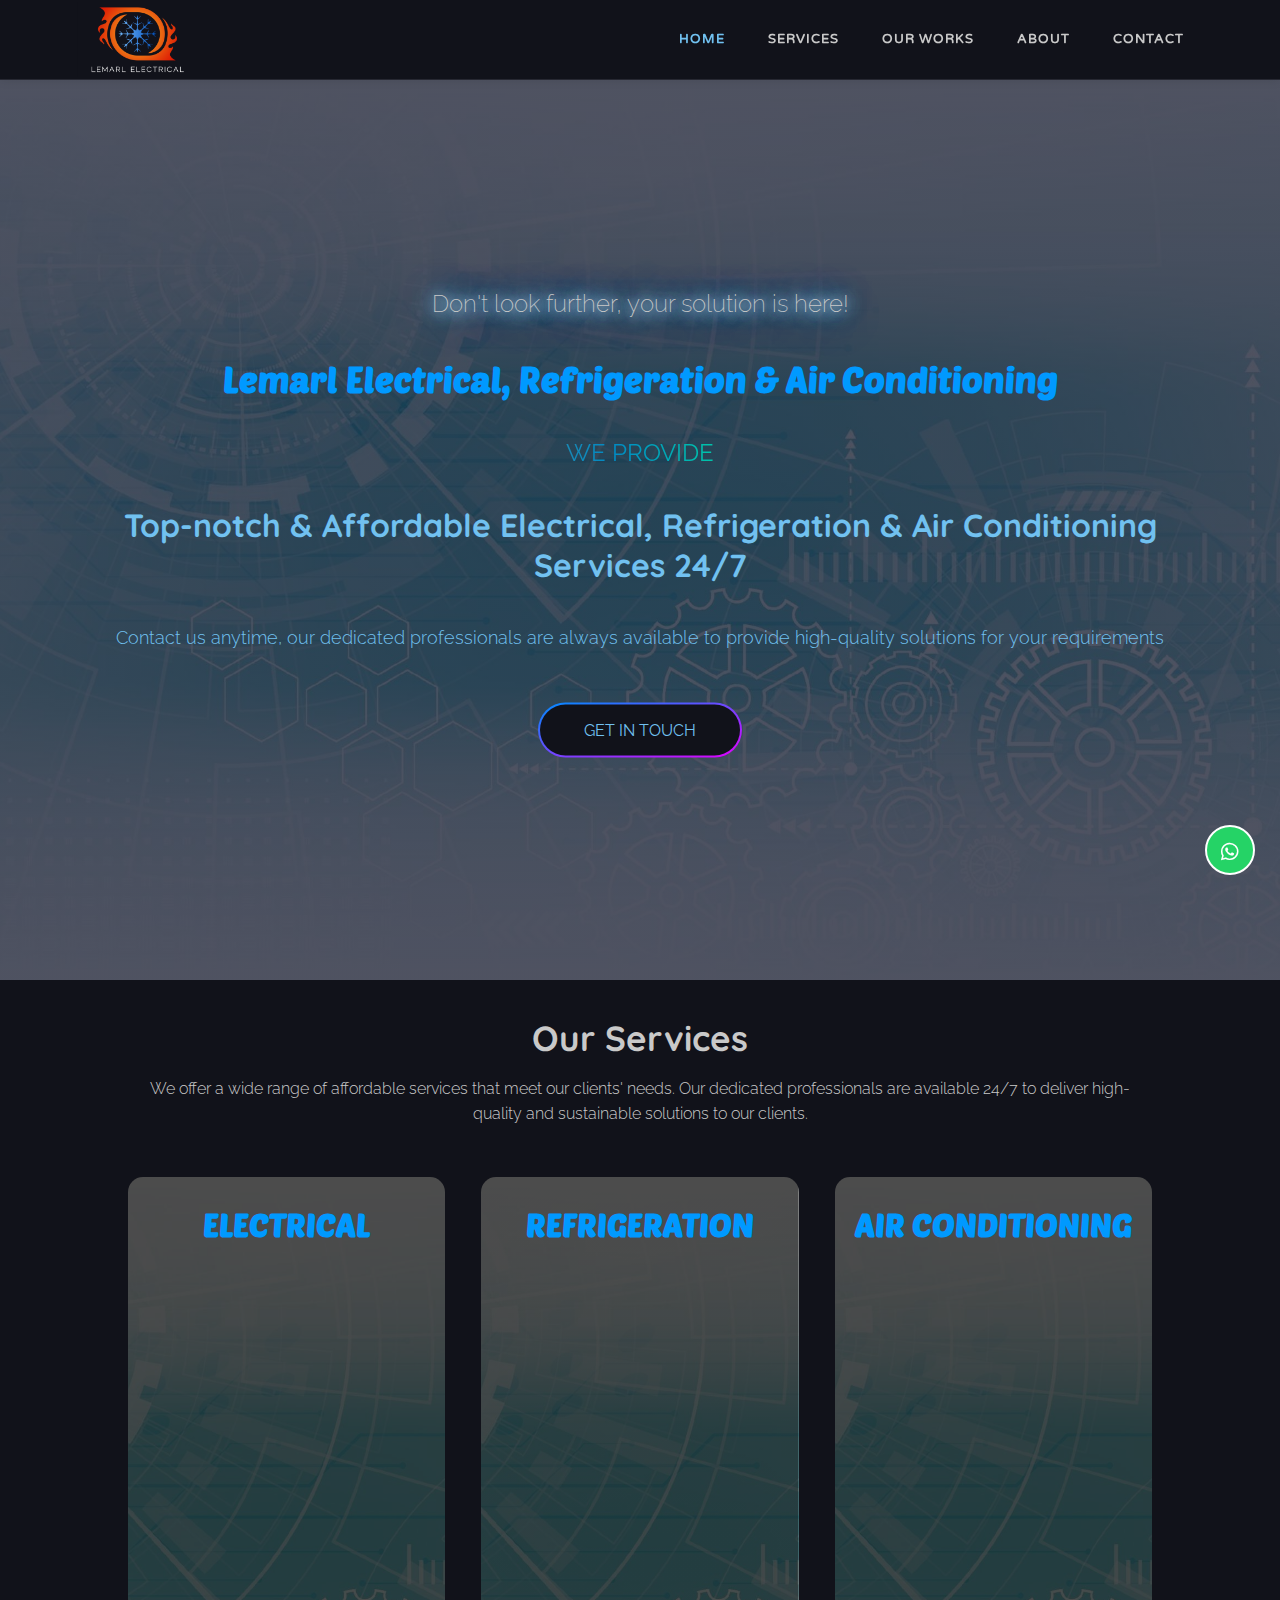
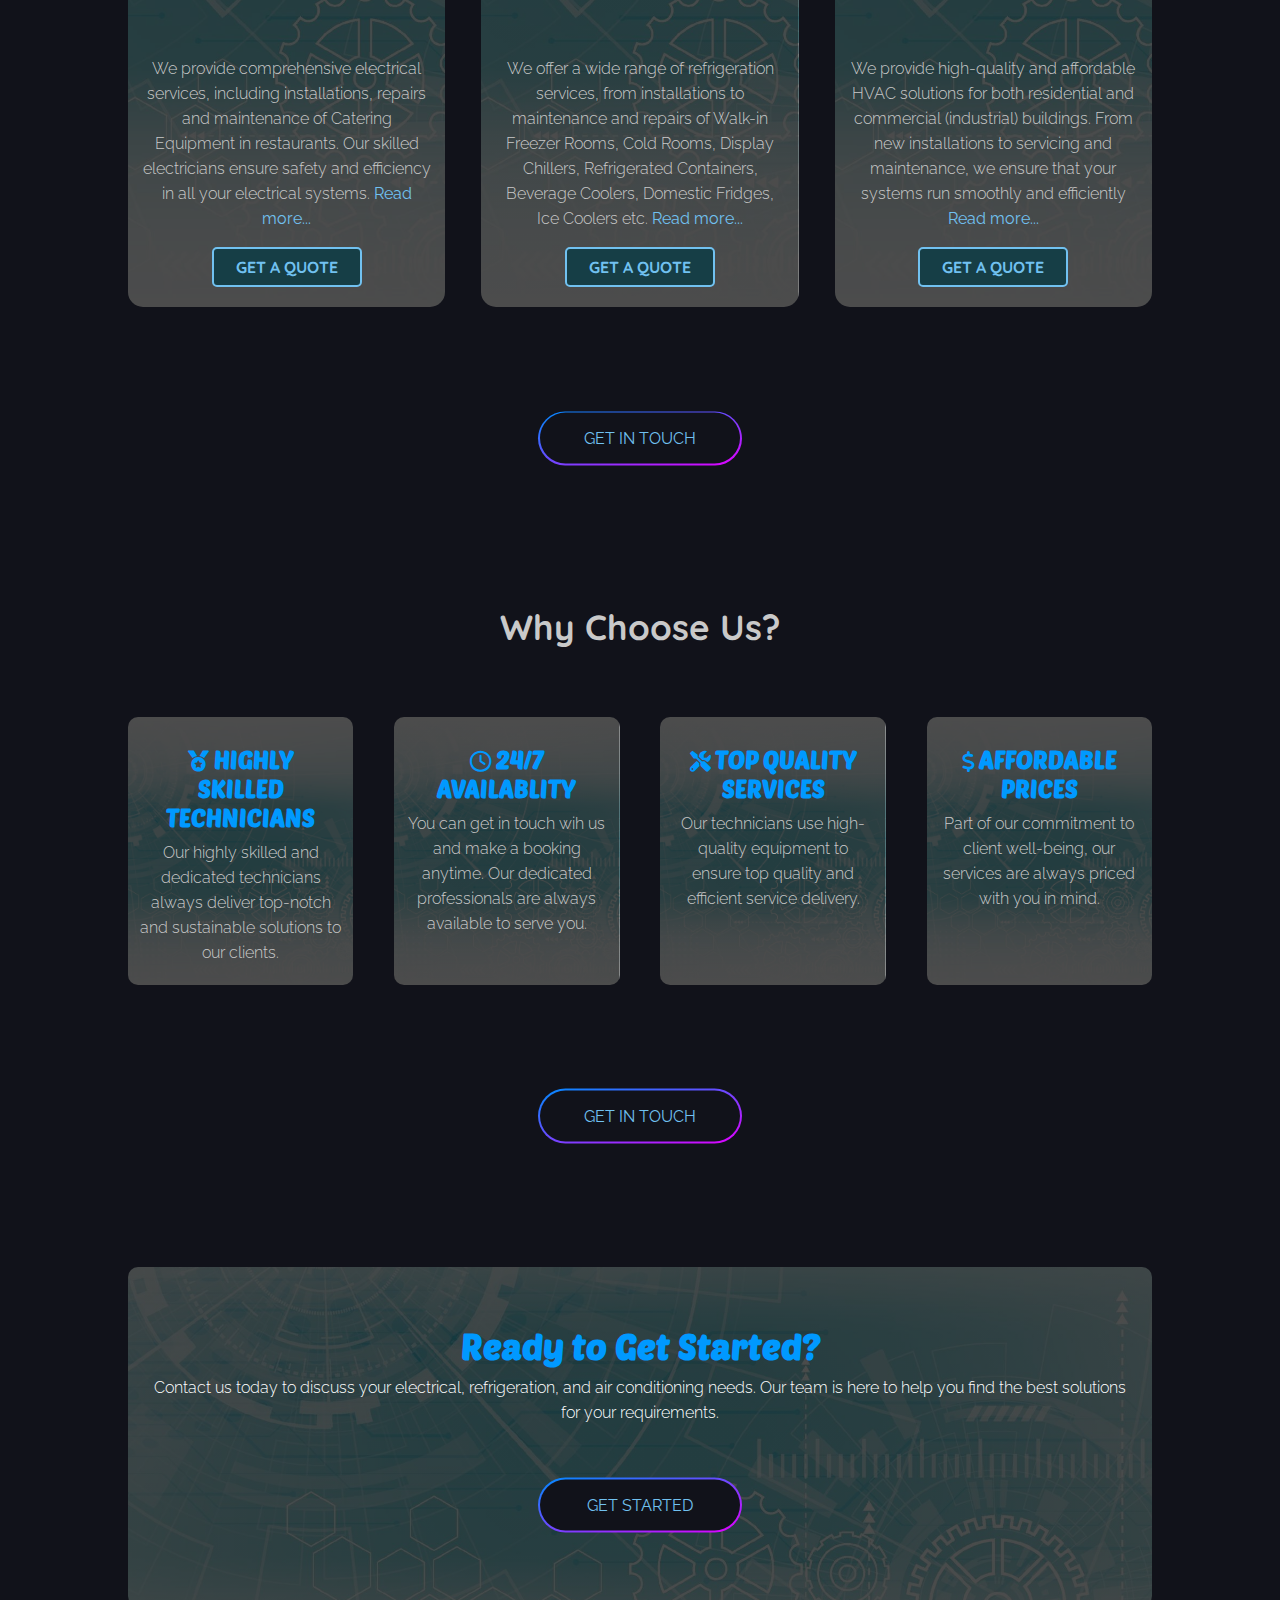
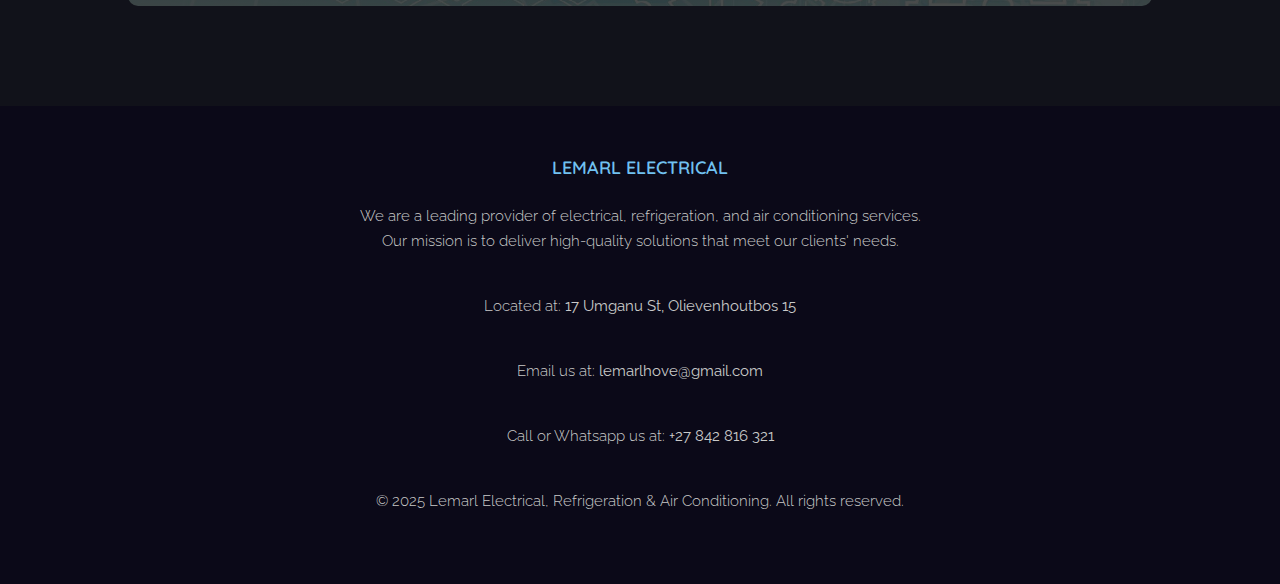
<file: index.html>
<!DOCTYPE html>
<html lang="en">
    <head>
        <meta charset="UTF-8">
        <meta http-equiv="X-UA-Compatible" content="ie=edge">
        <meta name="viewport" content="width=device-width, initial-scale=1.0">
        <title>HOME</title>
        <link rel="stylesheet" href="style.css">
        <link rel="stylesheet" href="https://cdnjs.cloudflare.com/ajax/libs/font-awesome/4.7.0/css/font-awesome.min.css">
        <link rel="stylesheet" href="https://cdnjs.cloudflare.com/ajax/libs/font-awesome/6.0.0-beta3/css/all.min.css">
        <link rel="stylesheet" href="https://cdn.jsdelivr.net/npm/swiper@11/swiper-bundle.min.css"/>
        <script defer src="script.js"></script>
        <link rel="preconnect" href="https://fonts.googleapis.com">
        <link rel="preconnect" href="https://fonts.gstatic.com" crossorigin>
        <link href="https://fonts.googleapis.com/css2?family=Raleway:ital,wght@0,100..900;1,100..900&display=swap" rel="stylesheet">
        <link href="https://fonts.googleapis.com/css2?family=Nunito:ital,wght@0,200..1000;1,200..1000&display=swap" rel="stylesheet">
        <link href="https://fonts.googleapis.com/css2?family=Comfortaa:wght@300..700&display=swap" rel="stylesheet">
        <link href="https://fonts.googleapis.com/css2?family=Varela+Round&display=swap" rel="stylesheet">
        <link href="https://fonts.googleapis.com/css2?family=Poetsen+One&display=swap" rel="stylesheet">
        <link href="https://fonts.googleapis.com/css2?family=Archivo:ital,wght@0,100..900;1,100..900&display=swap" rel="stylesheet">
        <link href="https://fonts.googleapis.com/css2?family=Quicksand:wght@300..700&display=swap" rel="stylesheet">
        <link href="https://fonts.googleapis.com/css2?family=Poppins:ital,wght@0,100;0,200;0,300;0,400;0,500;0,600;0,700;0,800;0,900;1,100;1,200;1,300;1,400;1,500;1,600;1,700;1,800;1,900&display=swap" rel="stylesheet">
    </head>

    <body>

        <!-- Navigation Bar-->
            <nav>
                <div class="logo">
                    <a href="index.html"><img src="images/logo.png" alt="Logo"></a>
                </div>

                <div class="nav-links" id ="navLinks">

                    <button id="close-sidebar-button" onclick="hideSidebar()" aria-label="close sidebar">
                        <i class="fa-solid fa-xmark"></i>
                    </button>
                    
                    <ul>
                        <li><a href="index.html">HOME</a></li>
                        <li><a href="service.html">SERVICES</a></li>
                        <li><a href="works.html">OUR WORKS</a></li>
                        <li><a href="about.html">ABOUT</a></li>
                        <li><a href="contact.html">CONTACT</a></li>
                    </ul>

                </div>

                <button id="open-sidebar-button" onclick="showSidebar()" aria-expanded="false" aria-controls="navLinks overlay" >
                    <i class="fa-solid fa-bars" ></i>
                </button>

            </nav>
        

        <!-- Header Section-->
        <section class="header">
            <div id="overlay" onclick="hideSidebar()" aria-hidden="true"></div>

            <div class="text-box">
                <div class="word">
                    <p><span class="flicker">Don't</span> <span class="fast-flicker">look</span> further, your <Span class="fast-flicker">solution</Span> is <span class="flicker">here!</span></p>
                </div>
               
                <div class="company-name">
                    <p>Lemarl Electrical, Refrigeration & Air Conditioning</p>
                </div>

                <div class="offer">
                    <p>we provide</p>
                </div>

                <div class="services-offered">
                    <p>Top-notch & Affordable Electrical, Refrigeration & Air Conditioning Services 24/7</p>
                </div>

                <div class="description">
                    <p>Contact us anytime, our dedicated professionals are always available to provide high-quality solutions for your requirements</p>
                </div>
                
                <div class="Get-in-Touch">
                    <a href="form.html" class="hero-btn"><span class="fast-flicker">GET IN TOUCH</span></a>
                </div>
            </div>     
        
        </section>

      
    
        <!-- Services Section-->
        <section class="services">
            <div class="heading">
                <h1><span class="fast-flicker">Our</span> <Span class="flicker">Services</Span></h1>  
            </div>
            
            <p>We offer a wide range of affordable services that meet our clients' needs. Our dedicated professionals are available 24/7 to deliver high-quality and sustainable solutions to our clients.</p>
            
            <div class="row">
                <div class="service-col">
                    <h3>Electrical</h3>

                    <!-- Slider for Electrical Services -->
                   
                        <div class="slides">
                            <!-- Images for the slider -->
                            <div class="slide slide-1">
                                <img src="images/electrical.jpg" alt="">
                            </div>
                            <div class="slide slide-2">
                                <img src="images/electrical2.jpg" alt="">
                            </div>
                            <div class="slide slide-3">
                                <img src="images/electrical3.jpeg" alt="">
                            </div>
                        </div>
                   
                    
                    <!-- End of slider for Electrical Services -->
            
                    <p>We provide comprehensive electrical services, including installations, repairs and maintenance of Catering Equipment in restaurants. Our skilled electricians ensure safety and efficiency in all your electrical systems. <a href="service.html"> Read more...</a></p>
                
                    <a href="form.html" class="quote-btn"><span class="fast-flicker">GET A QUOTE</span></a>
                </div>

                <div class="service-col">
                    <h3>Refrigeration</h3>

                    <!-- Slider for Refrigeration Services -->
                        <div class="slides">
                            <!-- Images for the slider -->
                            <div class="slide slide-1">
                                <img src="images/rf1.jpg" alt="">
                            </div>
                            <div class="slide slide-2">
                                <img src="images/rf2.png" alt="">
                            </div>
                            <div class="slide slide-3">
                                <img src="images/rf3.jpg" alt="">
                            </div>
                        </div>
                    <!-- End of slider for Refrigeration Services -->

                    <p>We offer a wide range of refrigeration services, from installations to maintenance and repairs of Walk-in Freezer Rooms, Cold Rooms, Display Chillers, Refrigerated Containers, Beverage Coolers, Domestic Fridges, Ice Coolers etc.<a href="service.html"> Read more...</a> </p>
                    
                    <a href="form.html" class="quote-btn"><span class="fast-flicker">GET A QUOTE</span></a>
                </div>

                <div class="service-col">
                    <h3>Air Conditioning</h3>

                    <!-- Slider for Air Conditioning Services -->
                        <div class="slides">
                            <!-- Images for the slider -->
                            <div class="slide slide-1">
                                <img src="images/ac1.webp" alt="">
                            </div>
                            <div class="slide slide-2">
                                <img src="images/ac2.jpeg" alt="">
                            </div>
                            <div class="slide slide-3">
                                <img src="images/ac3.jpg" alt="">
                            </div>
                        </div>
                    <!-- End of slider for Air Conditioning Services -->

                    <p>We provide high-quality and affordable HVAC solutions for both residential and commercial (industrial) buildings. From new installations to servicing and maintenance, we ensure that your systems run smoothly and efficiently<a href="service.html"> Read more...</a></p>
                    
                    <a href="form.html" class="quote-btn"><span class="fast-flicker">GET A QUOTE</span></a>
                </div>
            </div>
            
            <div class="Get-in-Touch">
                <a href="form.html" class="hero-btn"><span class="fast-flicker">GET IN TOUCH</span></a>
            </div>

        </section>   

        <!-- Why Us Section-->

        <section class="why-us">
            <div class="heading">
                <h1><span class="fast-flicker">Why</span> <Span class="flicker">Choose</Span> <span class="fast-flicker">Us</span><Span class="flicker">?</Span></span> </h1>  
            </div>
            <div class="row">
                <div class="why-us-col">
                    <h3><i class="fa-solid fa-medal"></i> Highly skilled technicians</h3>
                    <p>Our highly skilled and dedicated technicians always deliver top-notch and sustainable solutions to our clients.</p>
                </div>

                <div class="why-us-col">
                    <h3><i class="fa-regular fa-clock"></i> 24/7 Availablity</h3>
                    <p>You can get in touch wih us and make a booking anytime. Our dedicated professionals are always available to serve you.</p>
                </div>

                <div class="why-us-col">
                    <h3><i class="fa-solid fa-screwdriver-wrench"></i> Top quality services</h3>
                    <p>Our technicians use high-quality equipment to ensure top quality and efficient service delivery.</p>
                </div>

                <div class="why-us-col">
                    <h3><i class="fa-solid fa-dollar-sign"></i> Affordable prices </h3>
                    <p>Part of our commitment to client well-being, our services are always priced with you in mind.</p>
                </div>
            </div>
            
            <div class="Get-in-Touch">
                <a href="form.html" class="hero-btn"><span class="fast-flicker">GET IN TOUCH</span></a>
            </div>
            
        </section>


        <!-- Call To Action Section-->
       
        <section class="cta">
            <h1>Ready to Get Started?</h1>
            <p>Contact us today to discuss your electrical, refrigeration, and air conditioning needs. Our team is here to help you find the best solutions for your requirements.</p>
            <div class="Get-in-Touch">
                <a href="form.html" class="hero-btn"><span class="fast-flicker">GET STARTED</span></a>
            </div>
        </section>


        <!-- Footer Section-->

        <section class="footer">
            <h4>Lemarl Electrical</h4>
            <p>We are a leading provider of electrical, refrigeration, and air conditioning services. <br/> Our mission is to deliver high-quality solutions that meet our clients' needs.</p>
            <!--<div class="icons">
                <i class="fa-brands fa-facebook"></i>
                <i class="fa-brands fa-twitter"></i>
                <i class="fa-brands fa-instagram"></i>
                <i class="fa-brands fa-whatsapp"></i>
                <i class="fa-brands fa-linkedin"></i>
            </div>-->
            <p>Located at: <a href="https://www.google.com/maps/place/17+Umganu+St,+Olievenhoutbos+15">17 Umganu St, Olievenhoutbos 15</a></p>
            <p>Email us at: <a href="mailto:lemarlhove@gmail.com">lemarlhove@gmail.com</a></p>
            <p>Call or Whatsapp us at: <a href="tel:+27842816321">+27 842 816 321</a></p>
            <p>&copy; 2025 Lemarl Electrical, Refrigeration & Air Conditioning. All rights reserved.</p>
        </section>
        <a href="https://api.whatsapp.com/send?phone=27842816321" target="_blank">
            <button class="btn-floating whatsapp">
                <i class="fa-brands fa-whatsapp"></i>
                <span>Whatsapp Us</span>
            </button>
        </a>



        <script src="https://cdn.jsdelivr.net/npm/swiper@11/swiper-bundle.min.js"></script>
    </body>
</html>
</file>
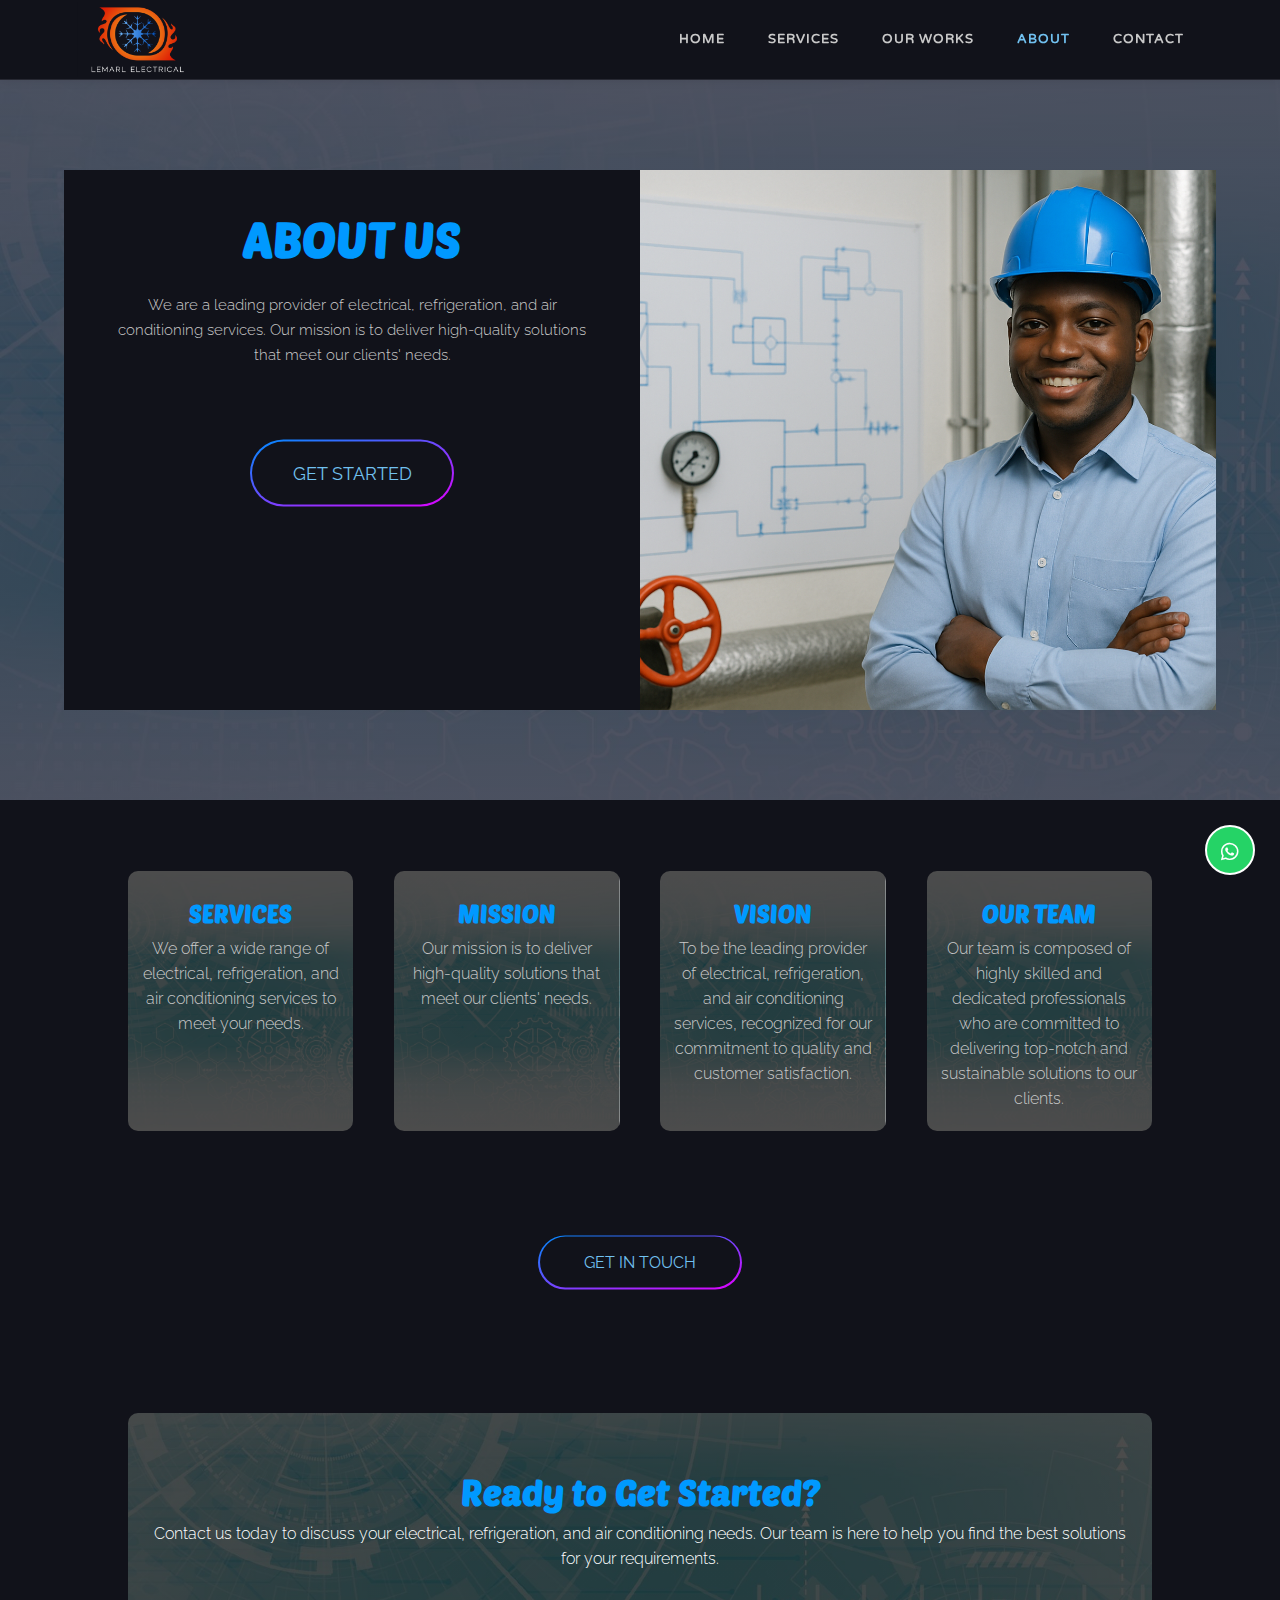
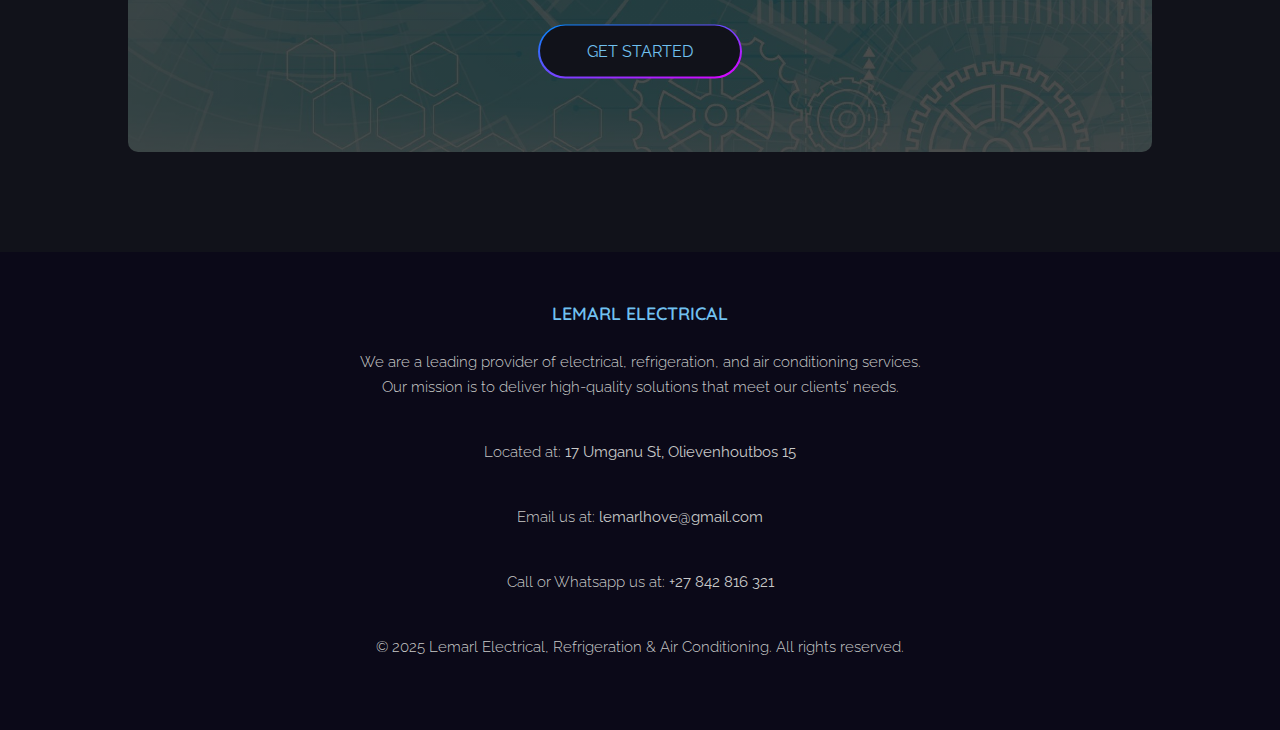
<file: about.html>
<!DOCTYPE html>
<html lang="en">
    <head>
        <meta charset="UTF-8">
        <meta http-equiv="X-UA-Compatible" content="ie=edge">
        <meta name="viewport" content="width=device-width, initial-scale=1.0">
        <title>About Us</title>
        <link rel="stylesheet" href="style.css">
        <link rel="stylesheet" href="https://cdnjs.cloudflare.com/ajax/libs/font-awesome/4.7.0/css/font-awesome.min.css">
        <link rel="stylesheet" href="https://cdnjs.cloudflare.com/ajax/libs/font-awesome/6.0.0-beta3/css/all.min.css">
        <link rel="stylesheet" href="https://cdn.jsdelivr.net/npm/swiper@11/swiper-bundle.min.css"/>
        <script defer src="script.js"></script>
        <link rel="preconnect" href="https://fonts.googleapis.com">
        <link rel="preconnect" href="https://fonts.gstatic.com" crossorigin>
        <link href="https://fonts.googleapis.com/css2?family=Raleway:ital,wght@0,100..900;1,100..900&display=swap" rel="stylesheet">
        <link href="https://fonts.googleapis.com/css2?family=Nunito:ital,wght@0,200..1000;1,200..1000&display=swap" rel="stylesheet">
        <link href="https://fonts.googleapis.com/css2?family=Comfortaa:wght@300..700&display=swap" rel="stylesheet">
        <link href="https://fonts.googleapis.com/css2?family=Varela+Round&display=swap" rel="stylesheet">
        <link href="https://fonts.googleapis.com/css2?family=Poetsen+One&display=swap" rel="stylesheet">
        <link href="https://fonts.googleapis.com/css2?family=Archivo:ital,wght@0,100..900;1,100..900&display=swap" rel="stylesheet">
        <link href="https://fonts.googleapis.com/css2?family=Quicksand:wght@300..700&display=swap" rel="stylesheet">
        <link href="https://fonts.googleapis.com/css2?family=Poppins:ital,wght@0,100;0,200;0,300;0,400;0,500;0,600;0,700;0,800;0,900;1,100;1,200;1,300;1,400;1,500;1,600;1,700;1,800;1,900&display=swap" rel="stylesheet">
    </head>

    <body>

        <!-- Navigation Bar-->
            <nav>
                <div class="logo">
                    <a href="index.html"><img src="images/logo.png" alt="Logo"></a>
                </div>

                <div class="nav-links" id ="navLinks">

                    <button id="close-sidebar-button" onclick="hideSidebar()" aria-label="close sidebar">
                        <i class="fa-solid fa-xmark"></i>
                    </button>
                    
                    <ul>
                        <li><a href="index.html">HOME</a></li>
                        <li><a href="service.html">SERVICES</a></li>
                        <li><a href="works.html">OUR WORKS</a></li>
                        <li><a href="about.html">ABOUT</a></li>
                        <li><a href="contact.html">CONTACT</a></li>
                    </ul>

                </div>

                <button id="open-sidebar-button" onclick="showSidebar()" aria-expanded="false" aria-controls="navLinks overlay" >
                    <i class="fa-solid fa-bars" ></i>
                </button>

            </nav>
        

        <!-- Header Section-->
        <section class="about-header">
            <div id="overlay" onclick="hideSidebar()" aria-hidden="true"></div>
            <div class="text-box">
                <div class="about-row">

                    <div class="about-col">
                        <div class="abouttext-box">
                            <h1>About Us</h1>
                            <p>We are a leading provider of electrical, refrigeration, and air conditioning services. Our mission is to deliver high-quality solutions that meet our clients' needs.</p>
                            
                            <div class="Get-in-Touch">
                                <a href="service.html" class="hero-btn"><span class="fast-flicker">GET STARTED</span></a>
                            </div>
                        </div>
                    </div>

                    <div class="about-col">
                        <div class="image"><img src="images/about.png" alt=""></div>
                    </div>
                </div>
            </div>
        </section>

      
         <section class="why-us">
            
            <div class="row">
                <div class="why-us-col">
                    <h3>Services</h3>
                    <p>We offer a wide range of electrical, refrigeration, and air conditioning services to meet your needs.</p>
                </div>

                <div class="why-us-col">
                    <h3>Mission</h3>
                    <p>Our mission is to deliver high-quality solutions that meet our clients' needs.</p>
                </div>

                <div class="why-us-col">
                    <h3>Vision</h3>
                    <p>To be the leading provider of electrical, refrigeration, and air conditioning services, recognized for our commitment to quality and customer satisfaction.</p>
                </div>

                <div class="why-us-col">
                    <h3>Our team</h3>
                    <p>Our team is composed of highly skilled and dedicated professionals who are committed to delivering top-notch and sustainable solutions to our clients.</p>
                </div>
            </div>
            
            <div class="Get-in-Touch">
                <a href="form.html" class="hero-btn"><span class="fast-flicker">GET IN TOUCH</span></a>
            </div>
            
        </section>
        


        <!-- Call To Action Section-->
       
        <section class="cta">
            <h1>Ready to Get Started?</h1>
            <p>Contact us today to discuss your electrical, refrigeration, and air conditioning needs. Our team is here to help you find the best solutions for your requirements.</p>
            <div class="Get-in-Touch">
                <a href="form.html" class="hero-btn"><span class="fast-flicker">GET STARTED</span></a>
            </div>
        </section>


        <!-- Footer Section-->

        <section class="footer">
            <h4>Lemarl Electrical</h4>
            <p>We are a leading provider of electrical, refrigeration, and air conditioning services. <br/> Our mission is to deliver high-quality solutions that meet our clients' needs.</p>
            <!--<div class="icons">
                <i class="fa-brands fa-facebook"></i>
                <i class="fa-brands fa-twitter"></i>
                <i class="fa-brands fa-instagram"></i>
                <i class="fa-brands fa-whatsapp"></i>
                <i class="fa-brands fa-linkedin"></i>
            </div>-->
            <p>Located at: <a href="https://www.google.com/maps/place/17+Umganu+St,+Olievenhoutbos+15">17 Umganu St, Olievenhoutbos 15</a></p>
            <p>Email us at: <a href="mailto:lemarlhove@gmail.com">lemarlhove@gmail.com</a></p>
            <p>Call or Whatsapp us at: <a href="tel:+27842816321">+27 842 816 321</a></p>
            <p>&copy; 2025 Lemarl Electrical, Refrigeration & Air Conditioning. All rights reserved.</p>
        </section>
        <a href="https://api.whatsapp.com/send?phone=27842816321" target="_blank">
            <button class="btn-floating whatsapp">
                <i class="fa-brands fa-whatsapp"></i>
                <span>Whatsapp Us</span>
            </button>
        </a>



        <script src="https://cdn.jsdelivr.net/npm/swiper@11/swiper-bundle.min.js"></script>
    </body>
</html>
</file>
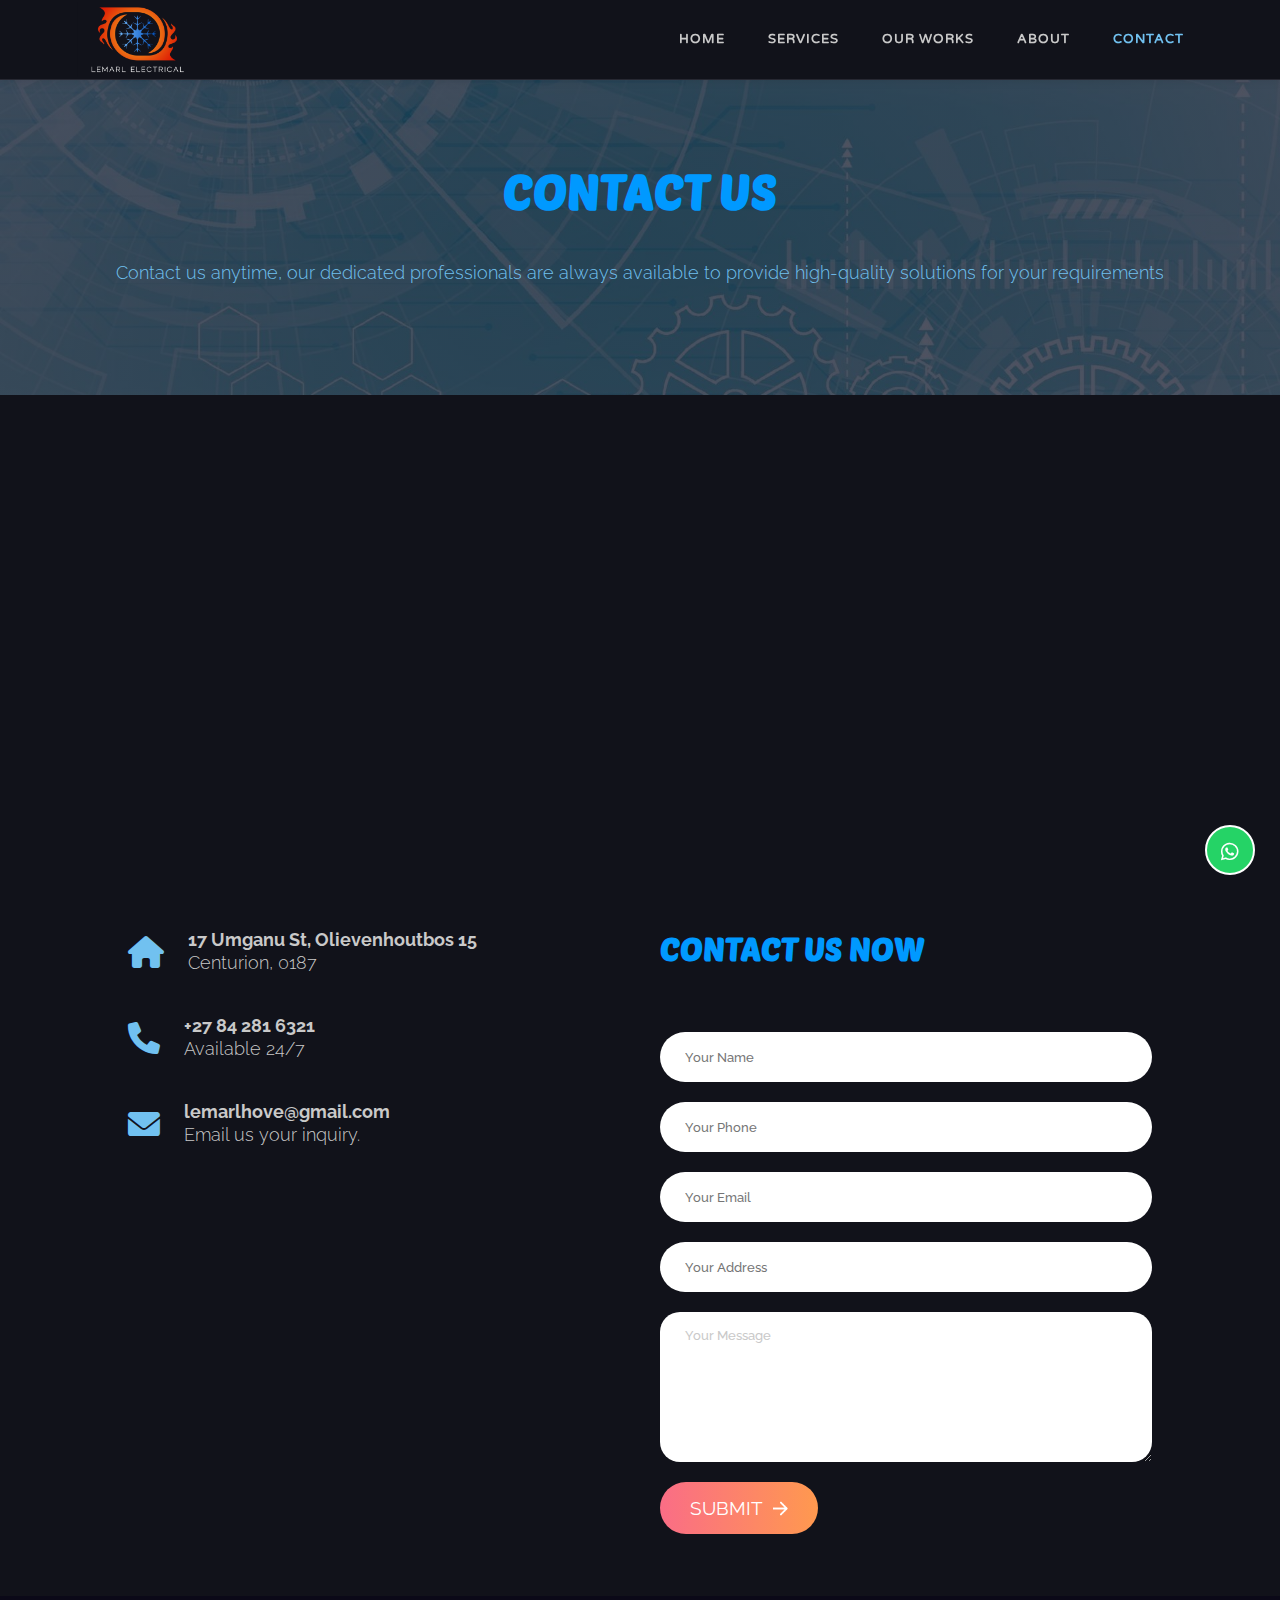
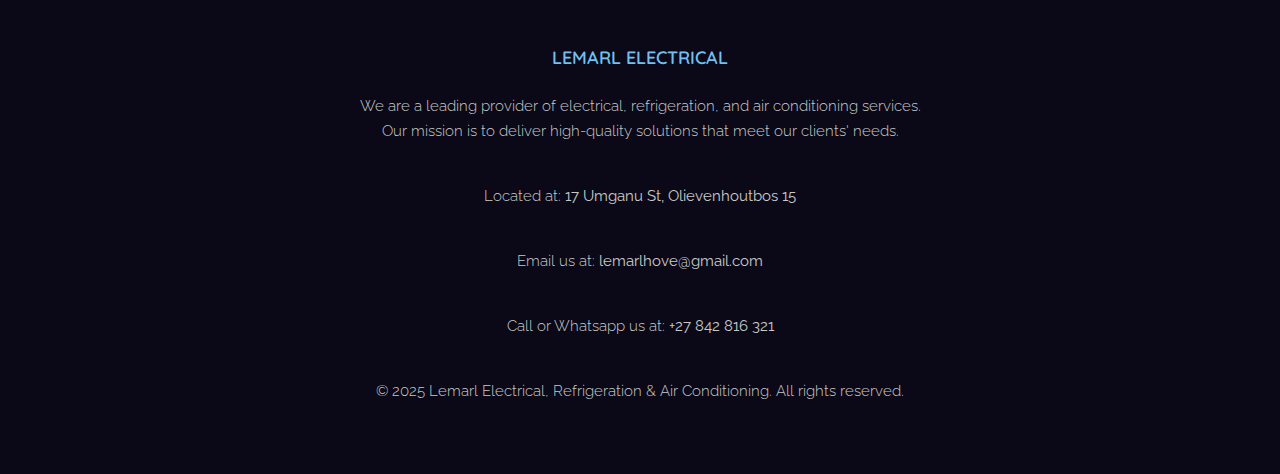
<file: contact.html>
<!DOCTYPE html>
<html lang="en">
    <head>
        <meta charset="UTF-8">
        <meta http-equiv="X-UA-Compatible" content="ie=edge">
        <meta name="viewport" content="width=device-width, initial-scale=1.0">
        <title>Contact Us</title>
        <link rel="stylesheet" href="style.css">
        <link rel="stylesheet" href="https://cdnjs.cloudflare.com/ajax/libs/font-awesome/4.7.0/css/font-awesome.min.css">
        <link rel="stylesheet" href="https://cdnjs.cloudflare.com/ajax/libs/font-awesome/6.0.0-beta3/css/all.min.css">
        <link rel="stylesheet" href="https://cdn.jsdelivr.net/npm/swiper@11/swiper-bundle.min.css"/>
        <script defer src="script.js"></script>
        <link rel="preconnect" href="https://fonts.googleapis.com">
        <link rel="preconnect" href="https://fonts.gstatic.com" crossorigin>
        <link href="https://fonts.googleapis.com/css2?family=Raleway:ital,wght@0,100..900;1,100..900&display=swap" rel="stylesheet">
        <link href="https://fonts.googleapis.com/css2?family=Nunito:ital,wght@0,200..1000;1,200..1000&display=swap" rel="stylesheet">
        <link href="https://fonts.googleapis.com/css2?family=Comfortaa:wght@300..700&display=swap" rel="stylesheet">
        <link href="https://fonts.googleapis.com/css2?family=Varela+Round&display=swap" rel="stylesheet">
        <link href="https://fonts.googleapis.com/css2?family=Poetsen+One&display=swap" rel="stylesheet">
        <link href="https://fonts.googleapis.com/css2?family=Archivo:ital,wght@0,100..900;1,100..900&display=swap" rel="stylesheet">
        <link href="https://fonts.googleapis.com/css2?family=Quicksand:wght@300..700&display=swap" rel="stylesheet">
        <link href="https://fonts.googleapis.com/css2?family=Poppins:ital,wght@0,100;0,200;0,300;0,400;0,500;0,600;0,700;0,800;0,900;1,100;1,200;1,300;1,400;1,500;1,600;1,700;1,800;1,900&display=swap" rel="stylesheet">
    </head>

    <body>

        <!-- Navigation Bar-->
            <nav>
                <div class="logo">
                    <a href="index.html"><img src="images/logo.png" alt="Logo"></a>
                </div>

                <div class="nav-links" id ="navLinks">

                    <button id="close-sidebar-button" onclick="hideSidebar()" aria-label="close sidebar">
                        <i class="fa-solid fa-xmark"></i>
                    </button>
                    
                    <ul>
                        <li><a href="index.html">HOME</a></li>
                        <li><a href="service.html">SERVICES</a></li>
                        <li><a href="works.html">OUR WORKS</a></li>
                        <li><a href="about.html">ABOUT</a></li>
                        <li><a href="contact.html">CONTACT</a></li>
                    </ul>

                </div>

                <button id="open-sidebar-button" onclick="showSidebar()" aria-expanded="false" aria-controls="navLinks overlay" >
                    <i class="fa-solid fa-bars" ></i>
                </button>

            </nav>
        

        <!-- Header Section-->
        <section class="contact-header">
            <div id="overlay" onclick="hideSidebar()" aria-hidden="true"></div>

            <div class="text-box">
                
                <div class="contact-heading">
                    <p>contact us</p>
                </div>

                <div class="description">
                    <p>Contact us anytime, our dedicated professionals are always available to provide high-quality solutions for your requirements</p>
                </div>
                
            </div>     
        
        </section>

        <!-- Contact Section-->

        <section class="location">
            <iframe src="https://www.google.com/maps/embed?pb=!1m14!1m8!1m3!1d57421.38971349461!2d28.0552608!3d-25.9077331!3m2!1i1024!2i768!4f13.1!3m3!1m2!1s0x1e957ab8e8ea3dfb%3A0xb6e17ee51bc7fd59!2s17%20Umganu%20St%2C%20Olievenhoutbos%2015%2C%20Centurion%2C%200187!5e0!3m2!1sen!2sza!4v1747987926418!5m2!1sen!2sza" width="600" height="450" style="border:0;" allowfullscreen="" loading="lazy" referrerpolicy="no-referrer-when-downgrade"></iframe>
        </section>

        <section class="contact">
            <div class="contact-row">
                <div class="contact-col">
                    <div>
                        <i class="fa-solid fa-house"></i>
                        <span>
                            <h5>17 Umganu St, Olievenhoutbos 15</h5>
                            <p>Centurion, 0187</p>
                        </span>
                    </div>
                

                
                    <div>
                        <i class="fa-solid fa-phone"></i>
                        <span>
                            <h5>+27 84 281 6321</h5>
                            <p>Available 24/7</p>
                        </span>
                    </div>
               

                
                   <div>
                        <i class="fa-solid fa-envelope"></i>
                        <span>
                            <h5>lemarlhove@gmail.com</h5>
                            <p>Email us your inquiry.</p>
                        </span>
                   </div> 

                </div>

                <div class="contact-col">
                    <form action="https://api.web3forms.com/submit" method="POST" class="contact-left">
                    <div class="contact-left-title">
                        <h2>Contact Us Now</h2>
                        
                    </div>
                    <input type="hidden" name="access_key" value="acd3e397-9958-4877-8d2a-82f55277afb5">
                    <input type="text" name="name" placeholder ="Your Name" class="contact-inputs" required>
                    <input type="tel" name="phone" placeholder ="Your Phone" class="contact-inputs" required>
                    <input type="email" name="email" placeholder ="Your Email" class="contact-inputs" required>
                    <input type="text" name="address" placeholder ="Your Address" class="contact-inputs" required>
                    <textarea name="message" placeholder ="Your Message" class="contact-inputs" required></textarea>
                    <button type="submit" class="contact-button">SUBMIT <img src="assets/arrow_icon.png" alt=""> </button>
                </form>
                </div>
            </div>

            

        </section>

        <!-- Contact Section End-->

      
    
        


        

        <!-- Footer Section-->

        <section class="footer">
            <h4>Lemarl Electrical</h4>
            <p>We are a leading provider of electrical, refrigeration, and air conditioning services. <br/> Our mission is to deliver high-quality solutions that meet our clients' needs.</p>
            <!--<div class="icons">
                <i class="fa-brands fa-facebook"></i>
                <i class="fa-brands fa-twitter"></i>
                <i class="fa-brands fa-instagram"></i>
                <i class="fa-brands fa-whatsapp"></i>
                <i class="fa-brands fa-linkedin"></i>
            </div>-->
            <p>Located at: <a href="https://www.google.com/maps/place/17+Umganu+St,+Olievenhoutbos+15">17 Umganu St, Olievenhoutbos 15</a></p>
            <p>Email us at: <a href="mailto:lemarlhove@gmail.com">lemarlhove@gmail.com</a></p>
            <p>Call or Whatsapp us at: <a href="tel:+27842816321">+27 842 816 321</a></p>
            <p>&copy; 2025 Lemarl Electrical, Refrigeration & Air Conditioning. All rights reserved.</p>
        </section>
        <a href="https://api.whatsapp.com/send?phone=27842816321" target="_blank">
            <button class="btn-floating whatsapp">
                <i class="fa-brands fa-whatsapp"></i>
                <span>Whatsapp Us</span>
            </button>
        </a>



        <script src="https://cdn.jsdelivr.net/npm/swiper@11/swiper-bundle.min.js"></script>
    </body>
</html>
</file>
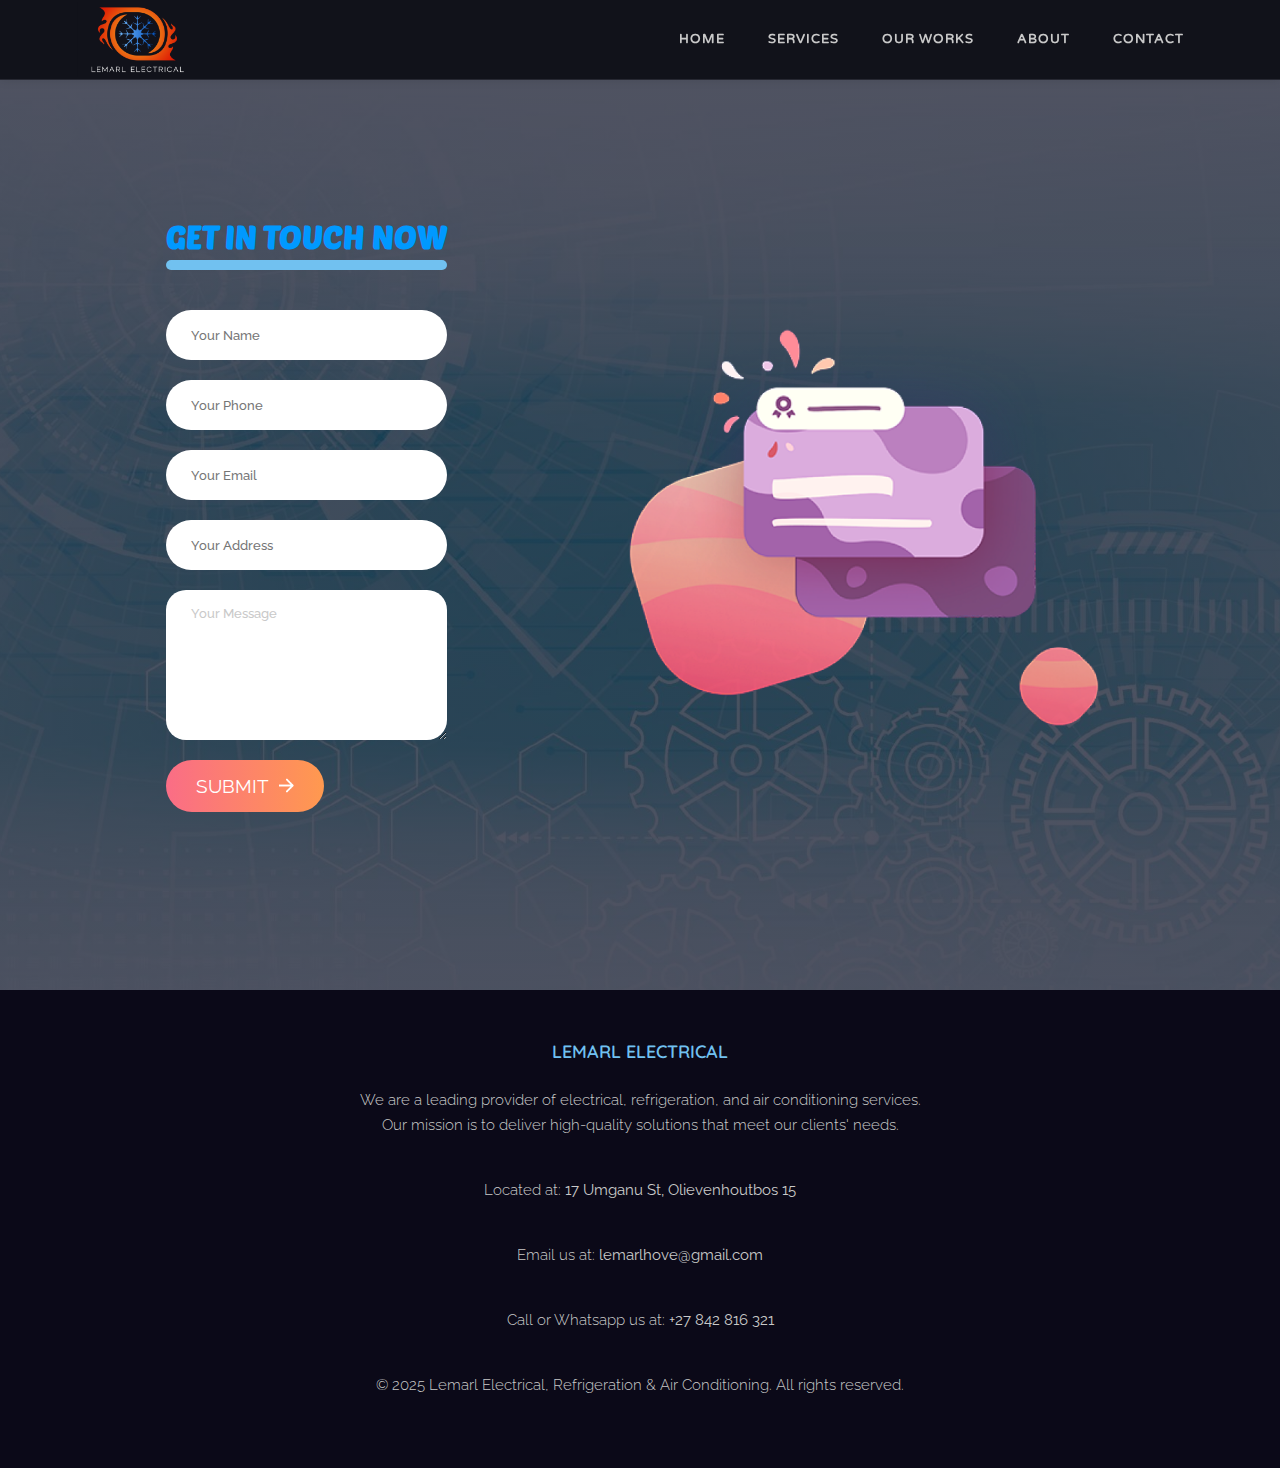
<file: form.html>
<!DOCTYPE html>
<html lang="en">
    <head>
        <meta charset="UTF-8">
        <meta http-equiv="X-UA-Compatible" content="ie=edge">
        <meta name="viewport" content="width=device-width, initial-scale=1.0">
        <title>Contact Form</title>
        <link rel="stylesheet" href="style.css">
        <link rel="stylesheet" href="https://cdnjs.cloudflare.com/ajax/libs/font-awesome/4.7.0/css/font-awesome.min.css">
        <link rel="stylesheet" href="https://cdnjs.cloudflare.com/ajax/libs/font-awesome/6.0.0-beta3/css/all.min.css">
        <link rel="stylesheet" href="https://cdn.jsdelivr.net/npm/swiper@11/swiper-bundle.min.css"/>
        <script defer src="script.js"></script>
        <link rel="preconnect" href="https://fonts.googleapis.com">
        <link rel="preconnect" href="https://fonts.gstatic.com" crossorigin>
        <link href="https://fonts.googleapis.com/css2?family=Raleway:ital,wght@0,100..900;1,100..900&display=swap" rel="stylesheet">
        <link href="https://fonts.googleapis.com/css2?family=Nunito:ital,wght@0,200..1000;1,200..1000&display=swap" rel="stylesheet">
        <link href="https://fonts.googleapis.com/css2?family=Comfortaa:wght@300..700&display=swap" rel="stylesheet">
        <link href="https://fonts.googleapis.com/css2?family=Varela+Round&display=swap" rel="stylesheet">
        <link href="https://fonts.googleapis.com/css2?family=Poetsen+One&display=swap" rel="stylesheet">
        <link href="https://fonts.googleapis.com/css2?family=Archivo:ital,wght@0,100..900;1,100..900&display=swap" rel="stylesheet">
        <link href="https://fonts.googleapis.com/css2?family=Quicksand:wght@300..700&display=swap" rel="stylesheet">
        <link href="https://fonts.googleapis.com/css2?family=Poppins:ital,wght@0,100;0,200;0,300;0,400;0,500;0,600;0,700;0,800;0,900;1,100;1,200;1,300;1,400;1,500;1,600;1,700;1,800;1,900&display=swap" rel="stylesheet">
    </head>

    <body>

        <!-- Navigation Bar-->
            <nav>
                <div class="logo">
                    <a href="index.html"><img src="images/logo.png" alt="Logo"></a>
                </div>

                <div class="nav-links" id ="navLinks">

                    <button id="close-sidebar-button" onclick="hideSidebar()" aria-label="close sidebar">
                        <i class="fa-solid fa-xmark"></i>
                    </button>
                    
                    <ul>
                        <li><a href="index.html">HOME</a></li>
                        <li><a href="service.html">SERVICES</a></li>
                        <li><a href="works.html">OUR WORKS</a></li>
                        <li><a href="about.html">ABOUT</a></li>
                        <li><a href="contact.html">CONTACT</a></li>
                    </ul>

                </div>

                <button id="open-sidebar-button" onclick="showSidebar()" aria-expanded="false" aria-controls="navLinks overlay" >
                    <i class="fa-solid fa-bars" ></i>
                </button>

            </nav>
        

        <!-- Header Section-->
        <section class="form-header">
            <div id="overlay" onclick="hideSidebar()" aria-hidden="true"></div>

            <div class="contact-container">
                <form action="https://api.web3forms.com/submit" method="POST" class="contact-left">
                    <div class="contact-left-title">
                        <h2>GET IN TOUCH Now</h2>
                        <hr>
                    </div>
                    <input type="hidden" name="access_key" value="acd3e397-9958-4877-8d2a-82f55277afb5">
                    <input type="text" name="name" placeholder ="Your Name" class="contact-inputs" required>
                    <input type="tel" name="phone" placeholder ="Your Phone" class="contact-inputs" required>
                    <input type="email" name="email" placeholder ="Your Email" class="contact-inputs" required>
                    <input type="text" name="address" placeholder ="Your Address" class="contact-inputs" required>
                    <textarea name="message" placeholder ="Your Message" class="contact-inputs" required></textarea>
                    <button type="submit" class="contact-button">SUBMIT <img src="assets/arrow_icon.png" alt=""> </button>
                </form>

                <div class="contact-right">
                    <img src="assets/right_img.png" alt="">
                </div>
            </div>
            
        
        </section>

        <!-- Footer Section-->

        <section class="footer">
            <h4>Lemarl Electrical</h4>
            <p>We are a leading provider of electrical, refrigeration, and air conditioning services. <br/> Our mission is to deliver high-quality solutions that meet our clients' needs.</p>
            <!--<div class="icons">
                <i class="fa-brands fa-facebook"></i>
                <i class="fa-brands fa-twitter"></i>
                <i class="fa-brands fa-instagram"></i>
                <i class="fa-brands fa-whatsapp"></i>
                <i class="fa-brands fa-linkedin"></i>
            </div>-->
            <p>Located at: <a href="https://www.google.com/maps/place/17+Umganu+St,+Olievenhoutbos+15">17 Umganu St, Olievenhoutbos 15</a></p>
            <p>Email us at: <a href="mailto:lemarlhove@gmail.com">lemarlhove@gmail.com</a></p>
            <p>Call or Whatsapp us at: <a href="tel:+27842816321">+27 842 816 321</a></p>
            <p>&copy; 2025 Lemarl Electrical, Refrigeration & Air Conditioning. All rights reserved.</p>
        </section>
    
        


        <script src="https://cdn.jsdelivr.net/npm/swiper@11/swiper-bundle.min.js"></script>
    </body>
</html>
</file>
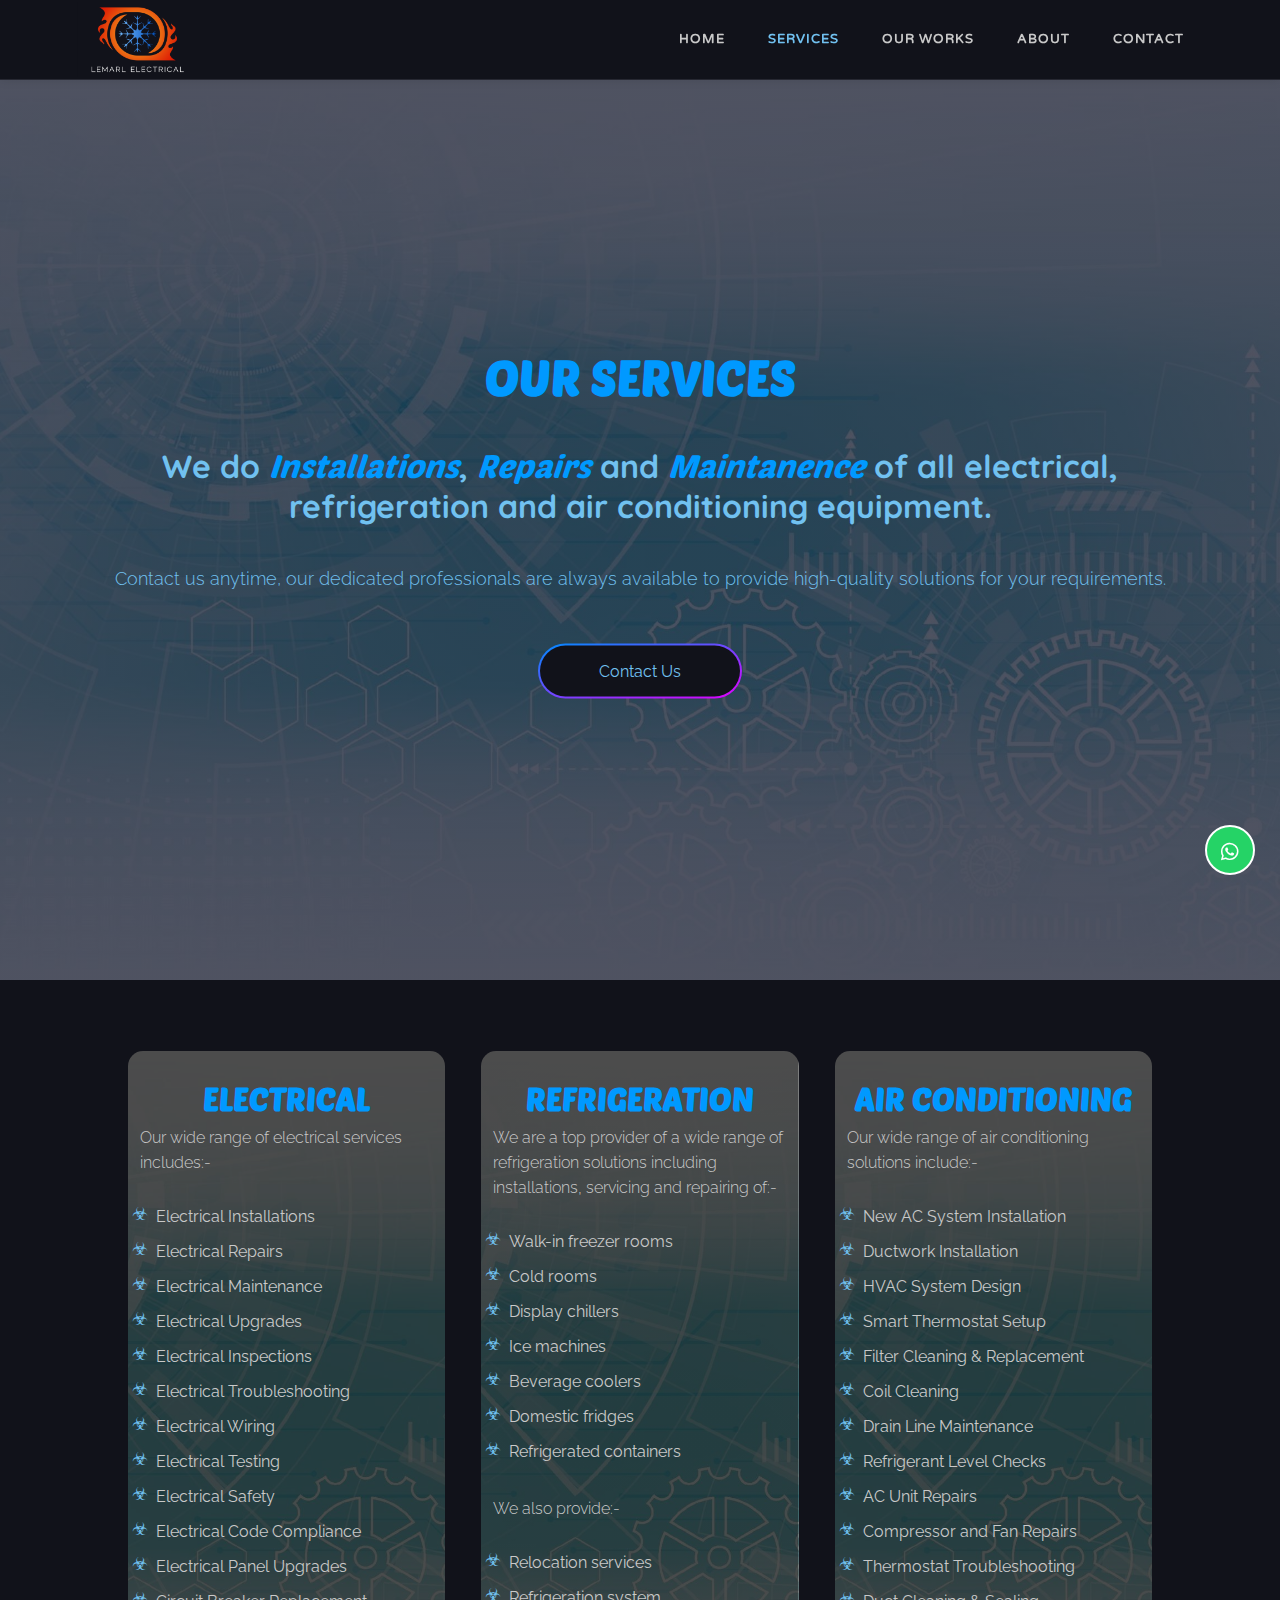
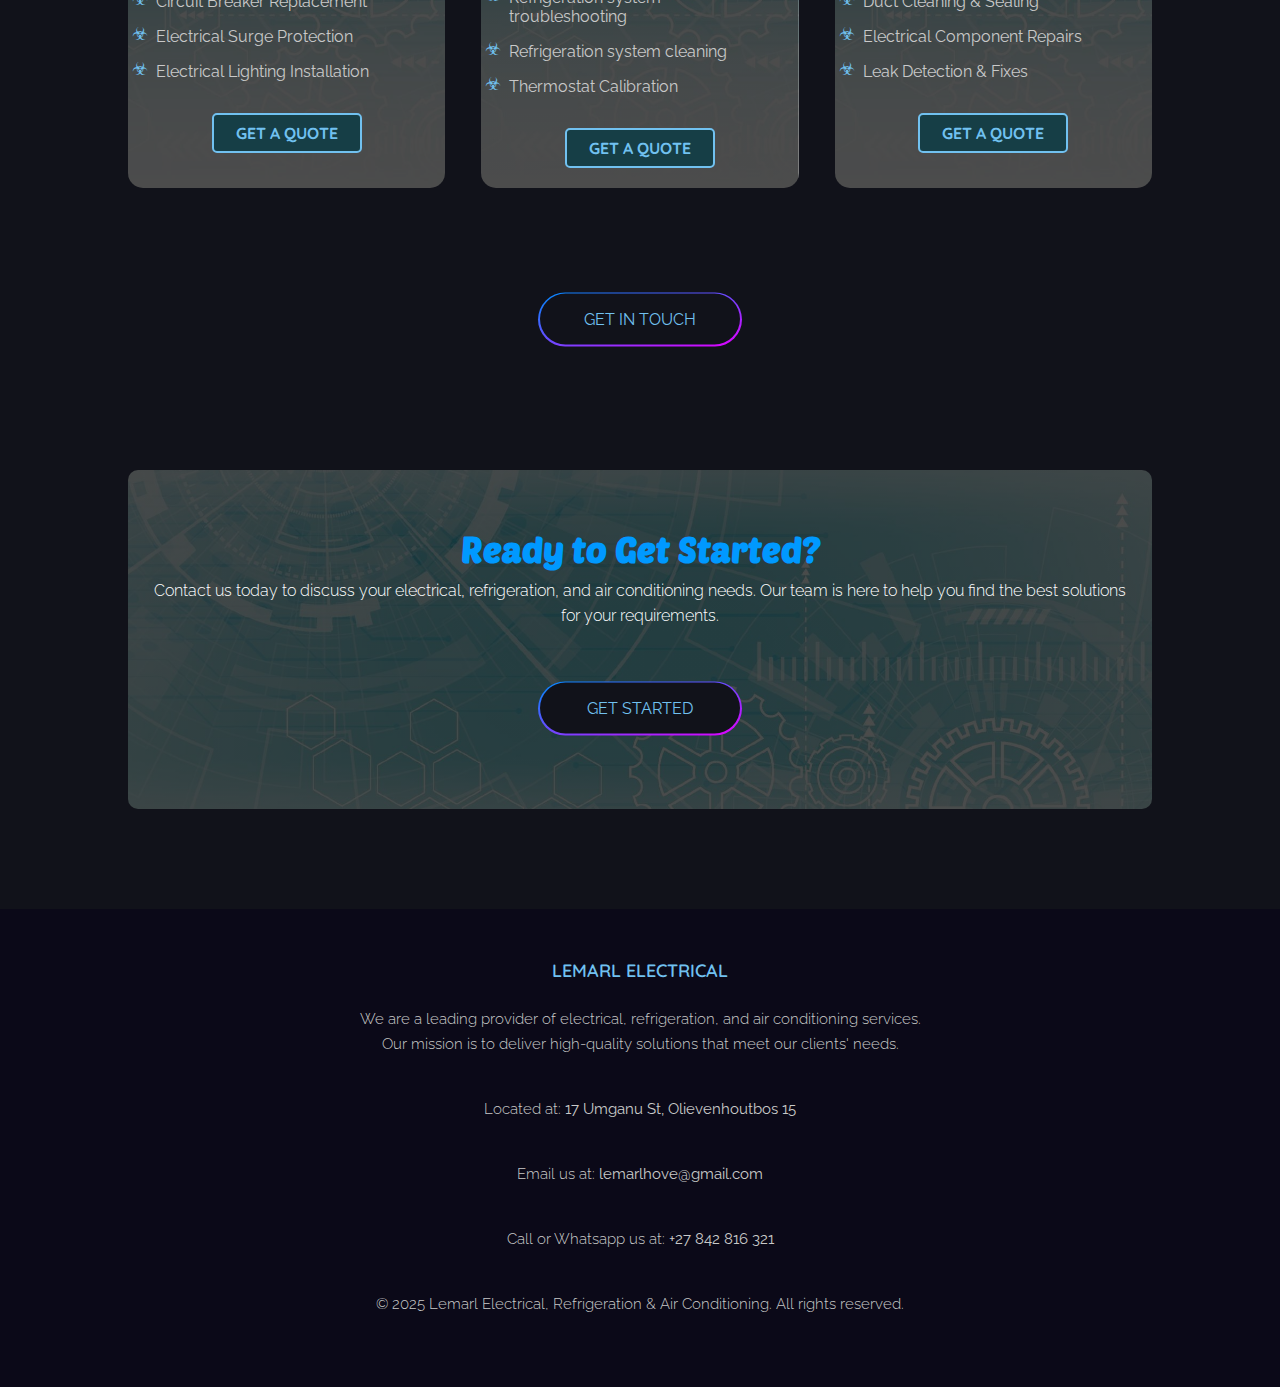
<file: service.html>
<!DOCTYPE html>
<html lang="en">
    <head>
        <meta charset="UTF-8">
        <meta http-equiv="X-UA-Compatible" content="ie=edge">
        <meta name="viewport" content="width=device-width, initial-scale=1.0">
        <title>Our Services</title>
        <link rel="stylesheet" href="style.css">
        <link rel="stylesheet" href="https://cdnjs.cloudflare.com/ajax/libs/font-awesome/4.7.0/css/font-awesome.min.css">
        <link rel="stylesheet" href="https://cdnjs.cloudflare.com/ajax/libs/font-awesome/6.0.0-beta3/css/all.min.css">
        <link rel="stylesheet" href="https://cdn.jsdelivr.net/npm/swiper@11/swiper-bundle.min.css"/>
        <script defer src="script.js"></script>
        <link rel="preconnect" href="https://fonts.googleapis.com">
        <link rel="preconnect" href="https://fonts.gstatic.com" crossorigin>
        <link href="https://fonts.googleapis.com/css2?family=Raleway:ital,wght@0,100..900;1,100..900&display=swap" rel="stylesheet">
        <link href="https://fonts.googleapis.com/css2?family=Nunito:ital,wght@0,200..1000;1,200..1000&display=swap" rel="stylesheet">
        <link href="https://fonts.googleapis.com/css2?family=Comfortaa:wght@300..700&display=swap" rel="stylesheet">
        <link href="https://fonts.googleapis.com/css2?family=Varela+Round&display=swap" rel="stylesheet">
        <link href="https://fonts.googleapis.com/css2?family=Poetsen+One&display=swap" rel="stylesheet">
        <link href="https://fonts.googleapis.com/css2?family=Archivo:ital,wght@0,100..900;1,100..900&display=swap" rel="stylesheet">
        <link href="https://fonts.googleapis.com/css2?family=Quicksand:wght@300..700&display=swap" rel="stylesheet">
        <link href="https://fonts.googleapis.com/css2?family=Poppins:ital,wght@0,100;0,200;0,300;0,400;0,500;0,600;0,700;0,800;0,900;1,100;1,200;1,300;1,400;1,500;1,600;1,700;1,800;1,900&display=swap" rel="stylesheet">
    </head>

    <body>

        <!-- Navigation Bar-->
            <nav>
                <div class="logo">
                    <a href="index.html"><img src="images/logo.png" alt="Logo"></a>
                </div>

                <div class="nav-links" id ="navLinks">

                    <button id="close-sidebar-button" onclick="hideSidebar()" aria-label="close sidebar">
                        <i class="fa-solid fa-xmark"></i>
                    </button>
                    
                    <ul>
                        <li><a href="index.html">HOME</a></li>
                        <li><a href="service.html">SERVICES</a></li>
                        <li><a href="works.html">OUR WORKS</a></li>
                        <li><a href="about.html">ABOUT</a></li>
                        <li><a href="contact.html">CONTACT</a></li>
                    </ul>

                </div>

                <button id="open-sidebar-button" onclick="showSidebar()" aria-expanded="false" aria-controls="navLinks overlay" >
                    <i class="fa-solid fa-bars" ></i>
                </button>

            </nav>
        

        <!-- Header Section-->
        <section class="services-header">
            <div id="overlay" onclick="hideSidebar()" aria-hidden="true"></div>

            <div class="text-box">

                <div class="service-heading">
                    <p>our services</p>
                </div>

                <div class="services-offered">
                    <p>We do <i>Installations</i>, <i>Repairs</i> and <i>Maintanence</i> of all electrical, refrigeration and air conditioning equipment.</p>
                </div>

                <div class="description">
                    <p>Contact us anytime, our dedicated professionals are always available to provide high-quality solutions for your requirements.</p>
                </div>
                
                <div class="Get-in-Touch">
                    <a href="form.html" class="hero-btn"><span class="fast-flicker">Contact Us</span></a>
                </div>
            </div>     
        
        </section>

      
    
        <!-- Services Section-->


        <section class="services">
            
            <div class="row">
                <div class="service-col">
                    <h3 class="service-colh3">Electrical</h3>
                    <p class="my-paragraph">Our wide range of electrical services includes:-</p>
                    <ul class="my-list">
                        <li>Electrical Installations</li>
                        <li>Electrical Repairs</li>
                        <li>Electrical Maintenance</li>
                        <li>Electrical Upgrades</li>
                        <li>Electrical Inspections</li>
                        <li>Electrical Troubleshooting</li>
                        <li>Electrical Wiring</li>
                        <li>Electrical Testing</li>
                        <li>Electrical Safety</li>
                        <li>Electrical Code Compliance</li>
                        <li>Electrical Panel Upgrades</li>
                        <li>Circuit Breaker Replacement</li>
                        <li>Electrical Surge Protection</li>
                        <li>Electrical Lighting Installation</li>
                    </ul>

                    <a href="form.html" class="quote-btn"><span class="fast-flicker">GET A QUOTE</span></a>
                </div>

                <div class="service-col">
                    <h3 class="service-colh3">Refrigeration</h3>

                    <p class="my-paragraph">We are a top provider of a wide range of refrigeration solutions including installations, servicing and repairing of:- </p>
                    <ul class="my-list">
                        <li>Walk-in freezer rooms</li>
                        <li>Cold rooms</li>
                        <li>Display chillers</li>
                        <li>Ice machines</li>
                        <li>Beverage coolers</li>
                        <li>Domestic fridges</li>
                        <li>Refrigerated containers</li>
                    </ul>
                    <br>
                    <p class="my-paragraph">We also provide:-</p>
                    <ul class="my-list">
                        <li>Relocation services</li>
                        <li>Refrigeration system troubleshooting</li>
                        <li>Refrigeration system cleaning</li>
                        <li>Thermostat Calibration</li>
                    </ul>
                    <a href="form.html" class="quote-btn"><span class="fast-flicker">GET A QUOTE</span></a>
                </div>

                <div class="service-col">
                    <h3 class="service-colh3">Air Conditioning</h3>
                    <p class="my-paragraph">Our wide range of air conditioning solutions include:-</p>
                    <ul class="my-list">
                        <li>New AC System Installation</li>
                        <li>Ductwork Installation</li>
                        <li>HVAC System Design</li>
                        <li>Smart Thermostat Setup</li>
                        <li>Filter Cleaning & Replacement</li>
                        <li>Coil Cleaning</li>
                        <li>Drain Line Maintenance</li>
                        <li>Refrigerant Level Checks</li>
                        <li>AC Unit Repairs</li>
                        <li>Compressor and Fan Repairs</li>
                        <li>Thermostat Troubleshooting</li>
                        <li>Duct Cleaning & Sealing</li>
                        <li>Electrical Component Repairs</li>
                        <li>Leak Detection & Fixes</li>
                    </ul>
                    <a href="form.html" class="quote-btn"><span class="fast-flicker">GET A QUOTE</span></a>
                </div>
            </div>
            
            <div class="Get-in-Touch">
                <a href="form.html" class="hero-btn"><span class="fast-flicker">GET IN TOUCH</span></a>
            </div>

        </section>   

        <!-- End of Services Section-->


        <!-- Call To Action Section-->
       
        <section class="cta">
            <h1>Ready to Get Started?</h1>
            <p>Contact us today to discuss your electrical, refrigeration, and air conditioning needs. Our team is here to help you find the best solutions for your requirements.</p>
            <div class="Get-in-Touch">
                <a href="form.html" class="hero-btn"><span class="fast-flicker">GET STARTED</span></a>
            </div>
        </section>


        <!-- Footer Section-->

        <section class="footer">
            <h4>Lemarl Electrical</h4>
            <p>We are a leading provider of electrical, refrigeration, and air conditioning services. <br/> Our mission is to deliver high-quality solutions that meet our clients' needs.</p>
            <!--<div class="icons">
                <i class="fa-brands fa-facebook"></i>
                <i class="fa-brands fa-twitter"></i>
                <i class="fa-brands fa-instagram"></i>
                <i class="fa-brands fa-whatsapp"></i>
                <i class="fa-brands fa-linkedin"></i>
            </div>-->
            <p>Located at: <a href="https://www.google.com/maps/place/17+Umganu+St,+Olievenhoutbos+15">17 Umganu St, Olievenhoutbos 15</a></p>
            <p>Email us at: <a href="mailto:lemarlhove@gmail.com">lemarlhove@gmail.com</a></p>
            <p>Call or Whatsapp us at: <a href="tel:+27842816321">+27 842 816 321</a></p>
            <p>&copy; 2025 Lemarl Electrical, Refrigeration & Air Conditioning. All rights reserved.</p>
        </section>
        <a href="https://api.whatsapp.com/send?phone=27842816321" target="_blank">
            <button class="btn-floating whatsapp">
                <i class="fa-brands fa-whatsapp"></i>
                <span>Whatsapp Us</span>
            </button>
        </a>



        <script src="https://cdn.jsdelivr.net/npm/swiper@11/swiper-bundle.min.js"></script>
    </body>
</html>
</file>
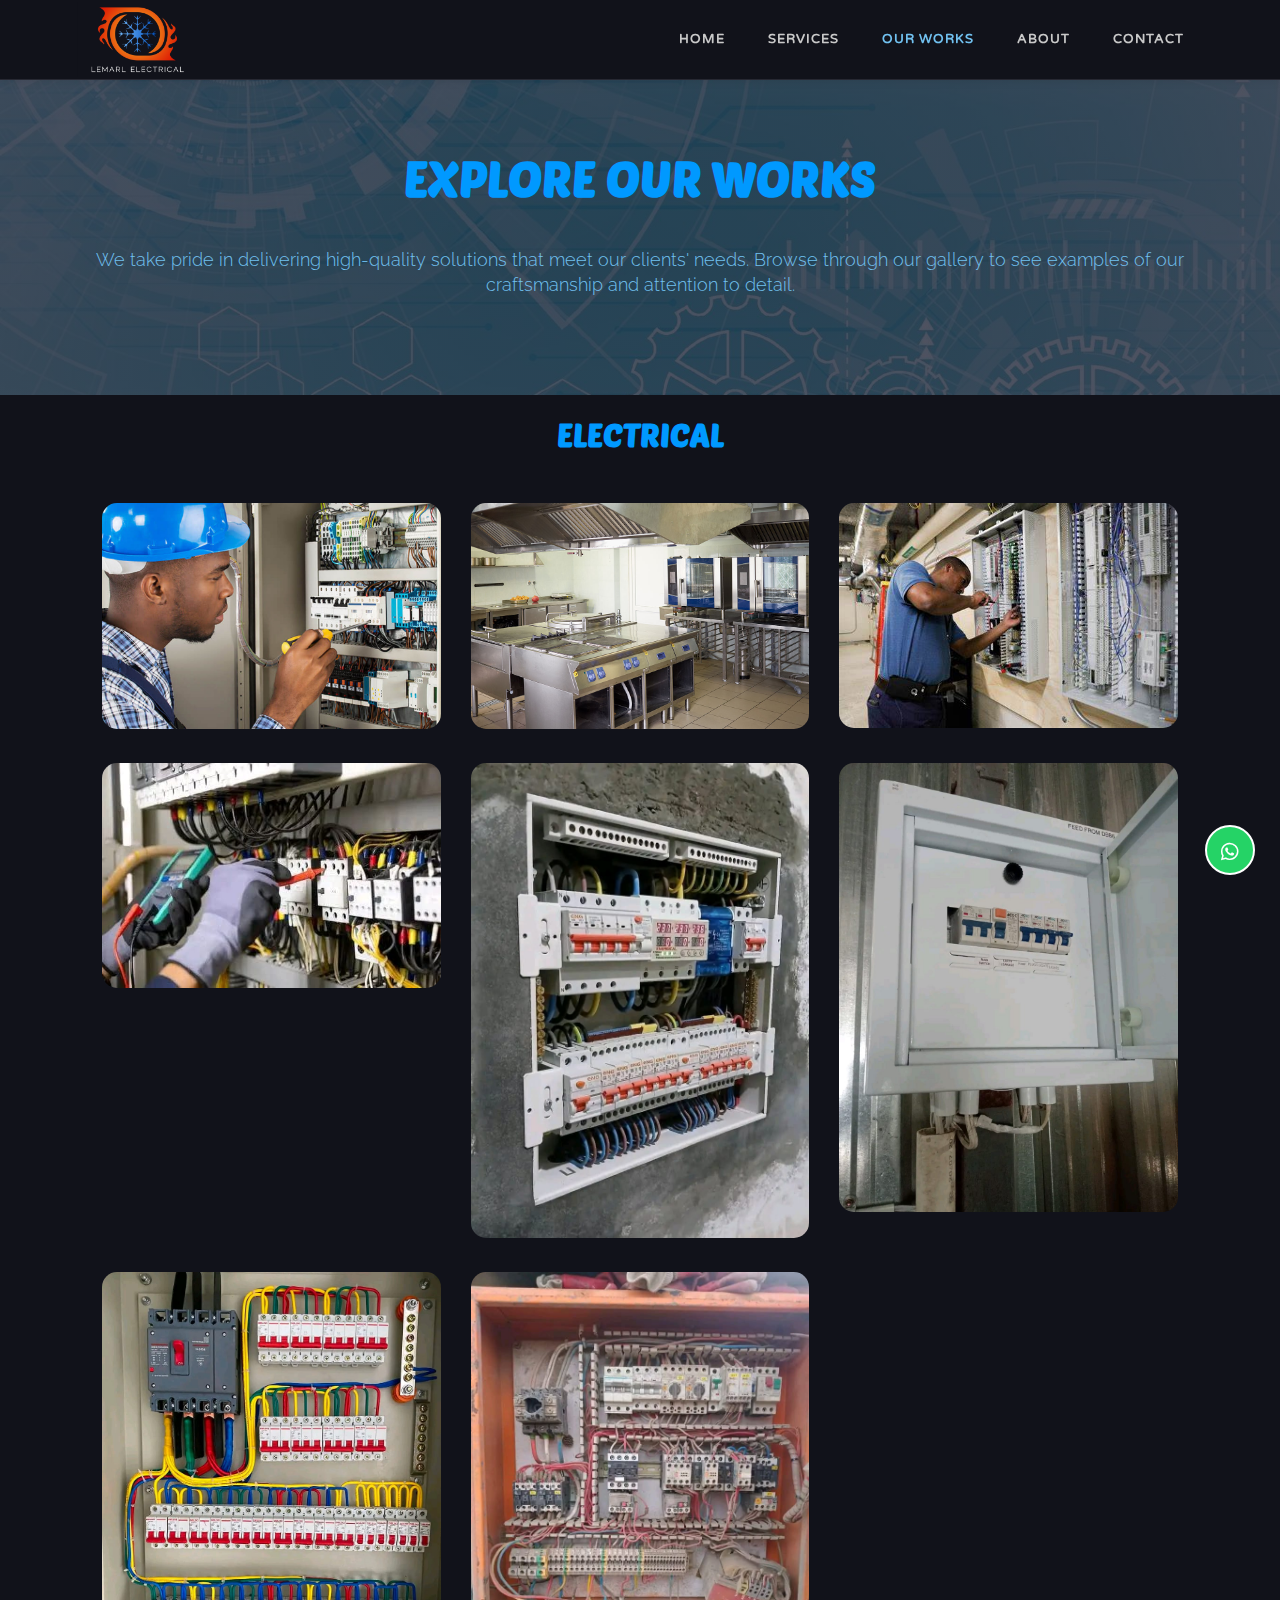
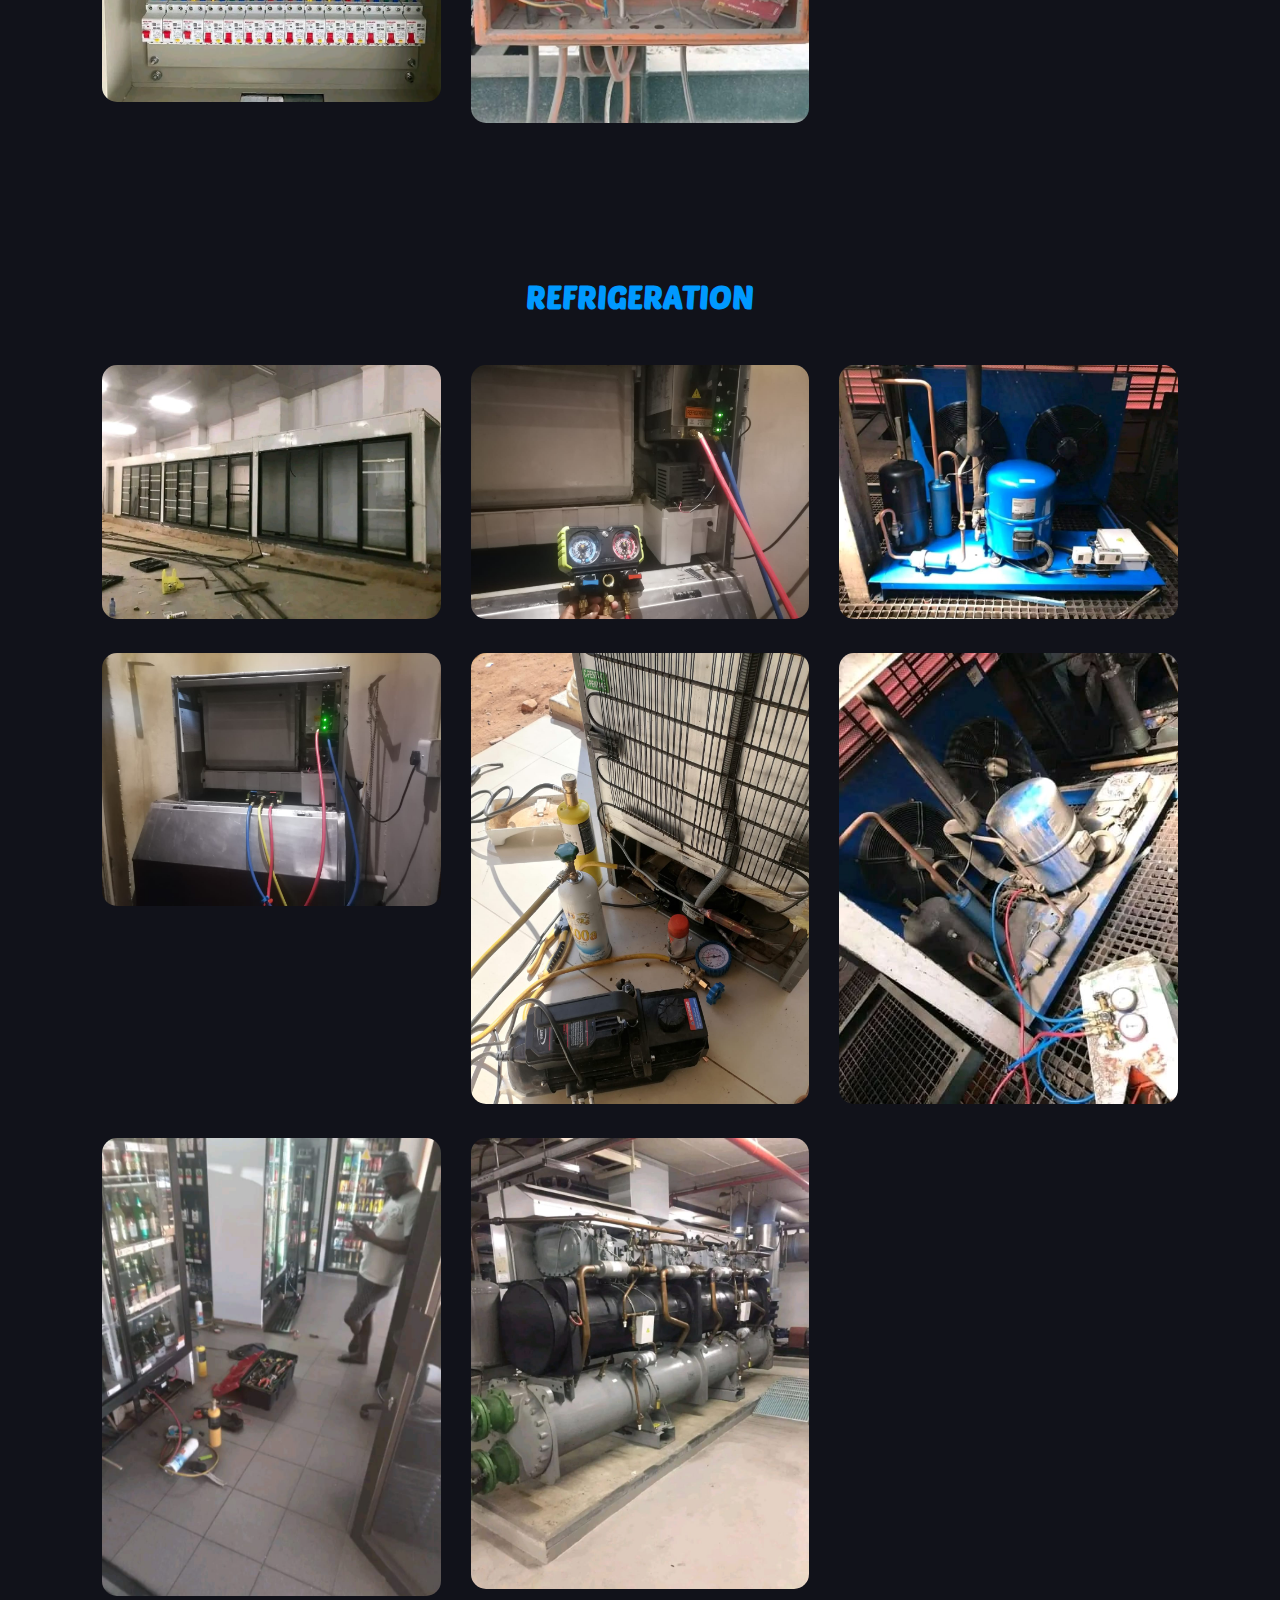
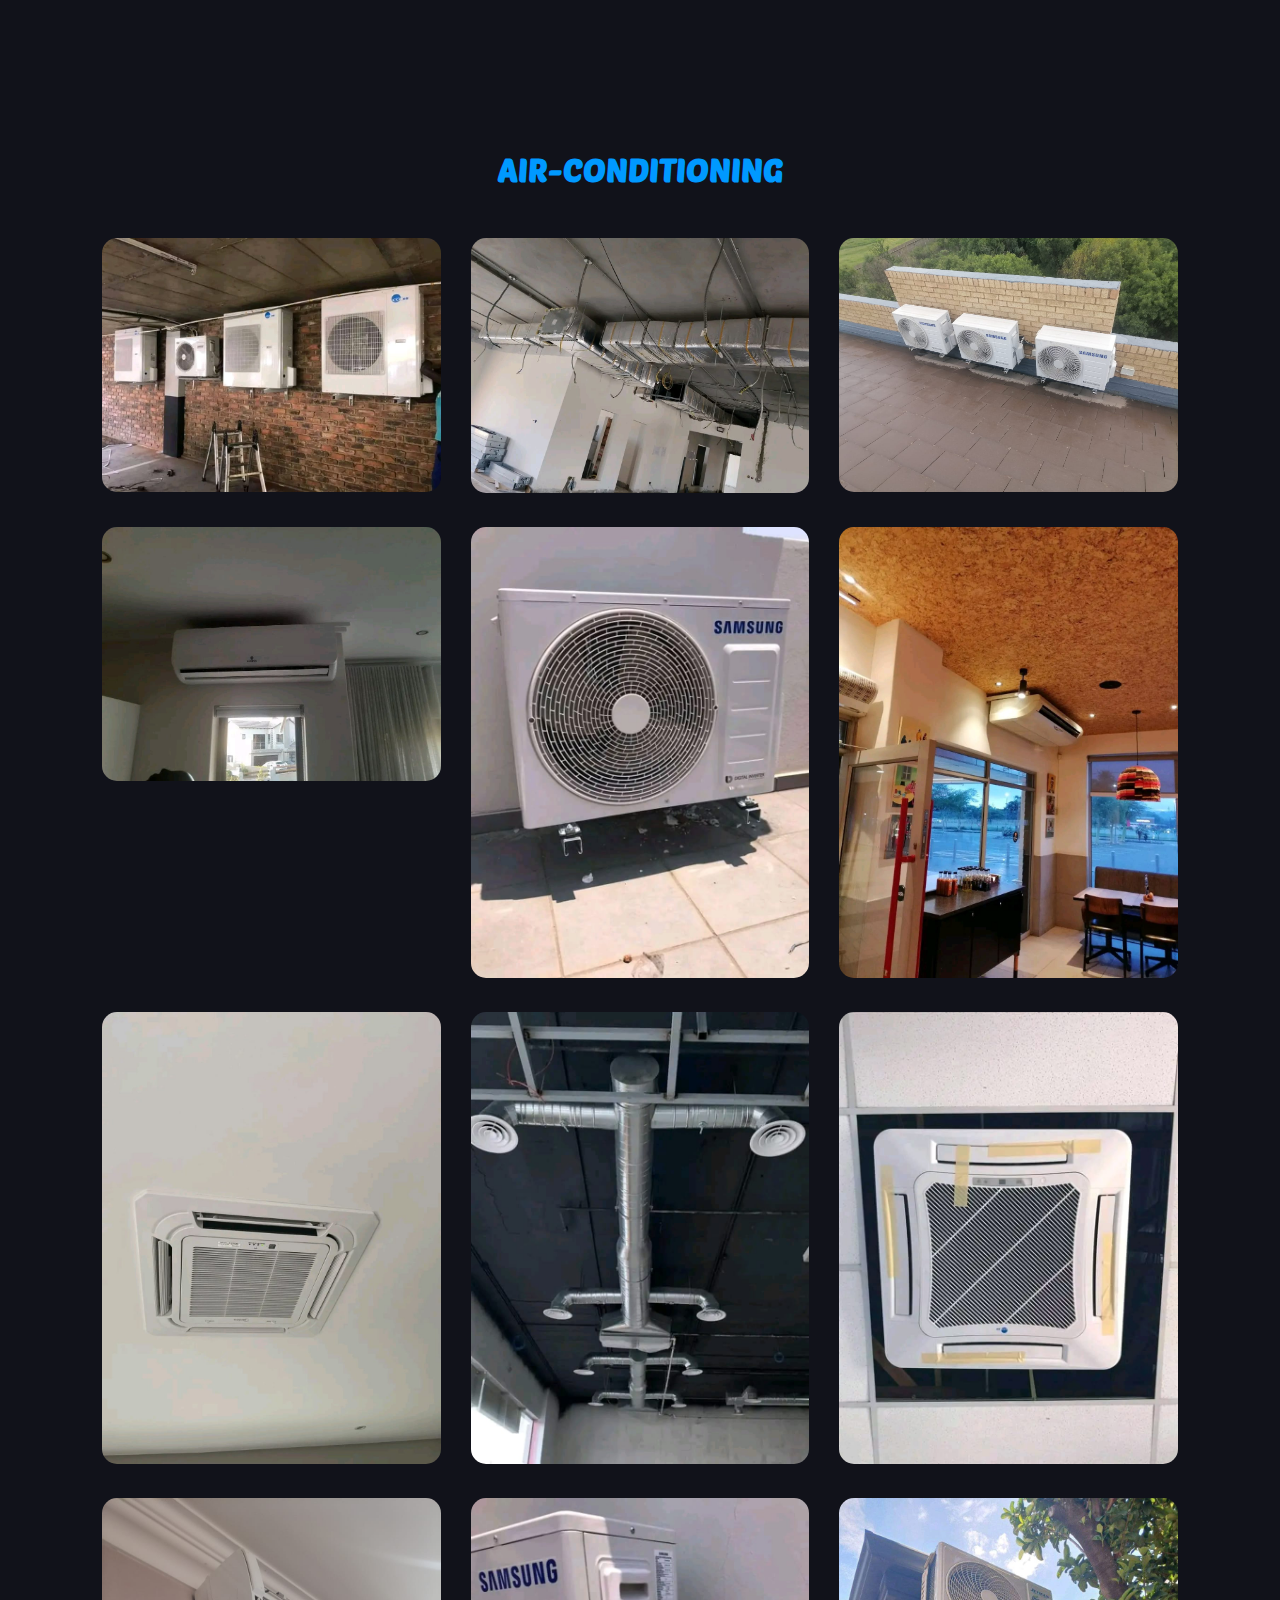
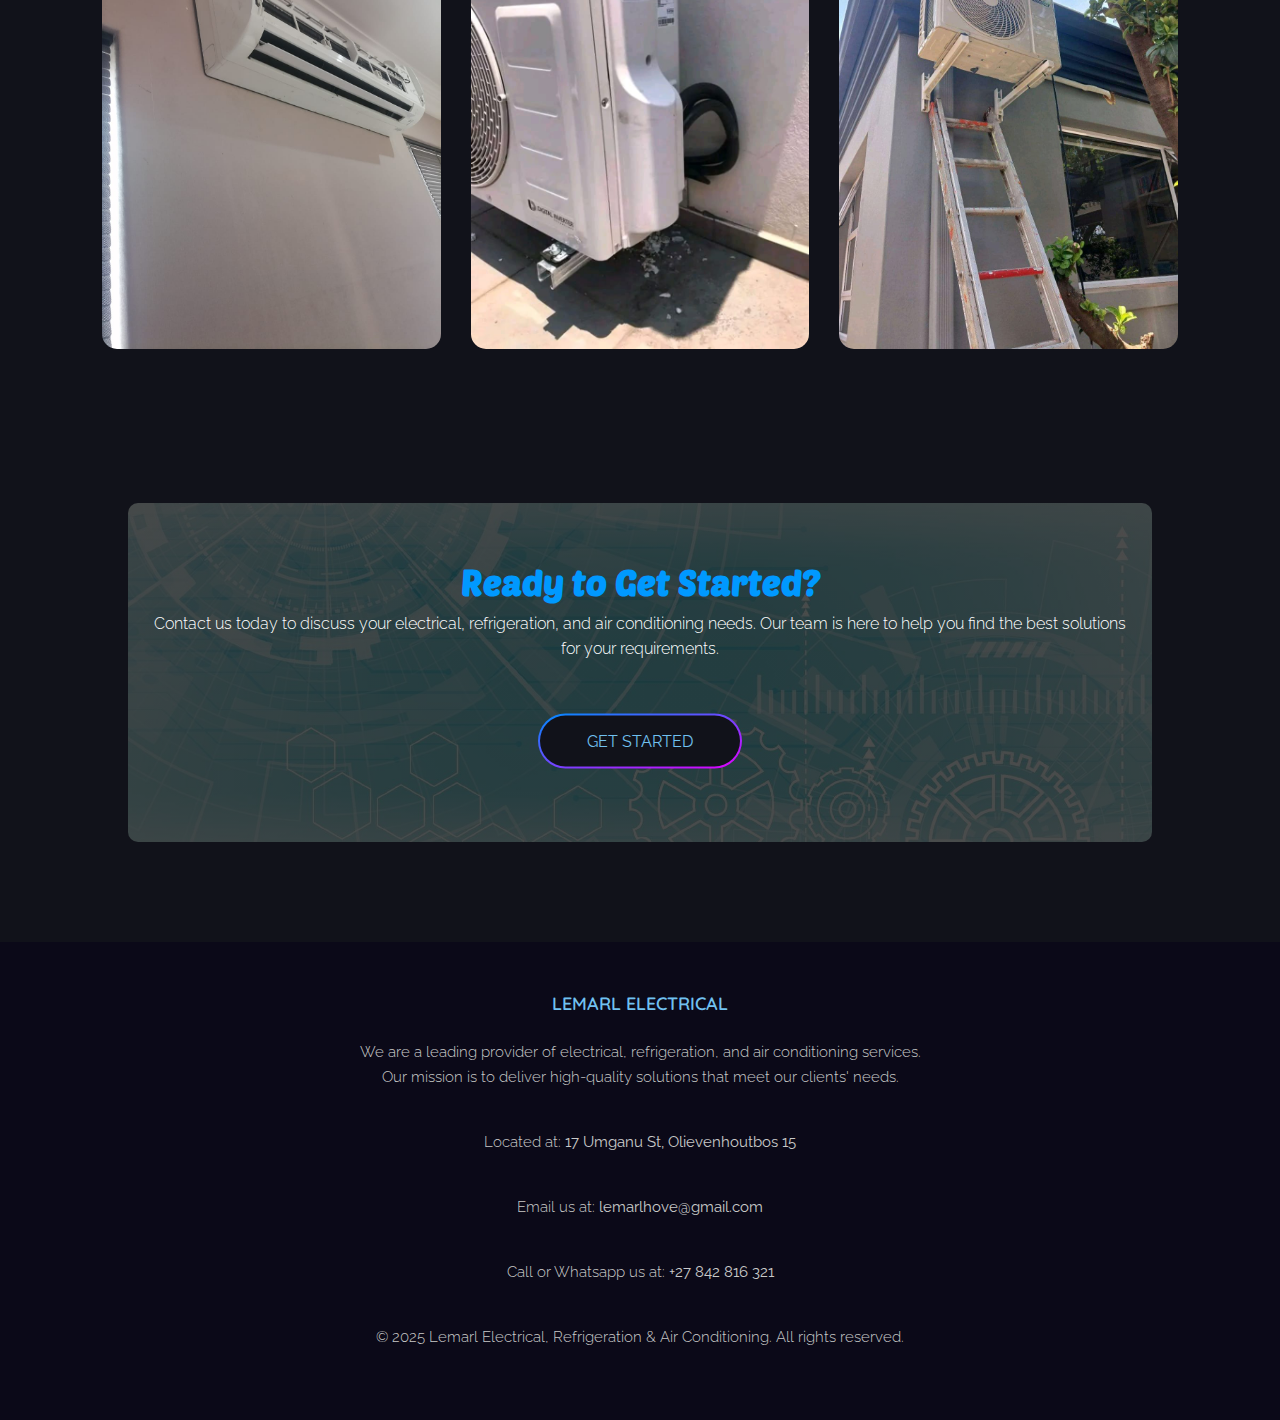
<file: works.html>
<!DOCTYPE html>
<html lang="en">
    <head>
        <meta charset="UTF-8">
        <meta http-equiv="X-UA-Compatible" content="ie=edge">
        <meta name="viewport" content="width=device-width, initial-scale=1.0">
        <title>Our Works</title>
        <link rel="stylesheet" href="style.css">
        <link rel="stylesheet" href="lightbox.css">
        <link rel="stylesheet" href="https://cdnjs.cloudflare.com/ajax/libs/font-awesome/4.7.0/css/font-awesome.min.css">
        <link rel="stylesheet" href="https://cdnjs.cloudflare.com/ajax/libs/font-awesome/6.0.0-beta3/css/all.min.css">
        <link rel="stylesheet" href="https://cdn.jsdelivr.net/npm/swiper@11/swiper-bundle.min.css"/>
        <script defer src="script.js"></script>
        <link rel="preconnect" href="https://fonts.googleapis.com">
        <link rel="preconnect" href="https://fonts.gstatic.com" crossorigin>
        <link href="https://fonts.googleapis.com/css2?family=Raleway:ital,wght@0,100..900;1,100..900&display=swap" rel="stylesheet">
        <link href="https://fonts.googleapis.com/css2?family=Nunito:ital,wght@0,200..1000;1,200..1000&display=swap" rel="stylesheet">
        <link href="https://fonts.googleapis.com/css2?family=Comfortaa:wght@300..700&display=swap" rel="stylesheet">
        <link href="https://fonts.googleapis.com/css2?family=Varela+Round&display=swap" rel="stylesheet">
        <link href="https://fonts.googleapis.com/css2?family=Poetsen+One&display=swap" rel="stylesheet">
        <link href="https://fonts.googleapis.com/css2?family=Archivo:ital,wght@0,100..900;1,100..900&display=swap" rel="stylesheet">
        <link href="https://fonts.googleapis.com/css2?family=Quicksand:wght@300..700&display=swap" rel="stylesheet">
        <link href="https://fonts.googleapis.com/css2?family=Poppins:ital,wght@0,100;0,200;0,300;0,400;0,500;0,600;0,700;0,800;0,900;1,100;1,200;1,300;1,400;1,500;1,600;1,700;1,800;1,900&display=swap" rel="stylesheet">
    </head>

    <body>

        <!-- Navigation Bar-->
            <nav>
                <div class="logo">
                    <a href="index.html"><img src="images/logo.png" alt="Logo"></a>
                </div>

                <div class="nav-links" id ="navLinks">

                    <button id="close-sidebar-button" onclick="hideSidebar()" aria-label="close sidebar">
                        <i class="fa-solid fa-xmark"></i>
                    </button>
                    
                    <ul>
                        <li><a href="index.html">HOME</a></li>
                        <li><a href="service.html">SERVICES</a></li>
                        <li><a href="works.html">OUR WORKS</a></li>
                        <li><a href="about.html">ABOUT</a></li>
                        <li><a href="contact.html">CONTACT</a></li>
                    </ul>

                </div>

                <button id="open-sidebar-button" onclick="showSidebar()" aria-expanded="false" aria-controls="navLinks overlay" >
                    <i class="fa-solid fa-bars" ></i>
                </button>

            </nav>
        

        <!-- Header Section-->
        <section class="contact-header">
            <div id="overlay" onclick="hideSidebar()" aria-hidden="true"></div>

            <div class="text-box">
                
                <div class="contact-heading">
                    <p>Explore Our Works</p>
                </div>

                <div class="description">
                    <p>We take pride in delivering high-quality solutions that meet our clients' needs. Browse through our gallery to see examples of our craftsmanship and attention to detail.</p>
                </div>
                
            </div>  

        </section>

        <section class="electrical">
            <h1>electrical</h1>
            <div class="container">
                <div class="gallery">
                    <a href="images/electrical/1.jpg" data-lightbox="pictures" data-title="">
                        <img src="images/electrical/1.jpg" alt="">
                    </a>

                    <a href="images/electrical/2.jpg" data-lightbox="pictures" data-title="">
                        <img src="images/electrical/2.jpg" alt="">
                    </a>

                    <a href="images/electrical/3.jpg" data-lightbox="pictures" data-title="">
                        <img src="images/electrical/3.jpeg" alt="">
                    </a>

                    <a href="images/electrical/4.jpg" data-lightbox="pictures" data-title="">
                        <img src="images/electrical/4.jpg" alt="">
                    </a>

                    <a href="images/electrical/5.jpg" data-lightbox="pictures" data-title="">
                        <img src="images/electrical/5.jpg" alt="">
                    </a>

                    <a href="images/electrical/6.jpg" data-lightbox="pictures" data-title="">
                        <img src="images/electrical/6.jpg" alt="">
                    </a>

                    <a href="images/electrical/7.jpg" data-lightbox="pictures" data-title="">
                        <img src="images/electrical/7.jpg" alt="">
                    </a>

                    <a href="images/electrical/8.jpg" data-lightbox="pictures" data-title="">
                        <img src="images/electrical/8.jpg" alt="">
                    </a>
                </div>
            </div>
        </section>

        <section class="refrigeration">
            <h1>refrigeration</h1>
            <div class="container">
                <div class="gallery">
                    <a href="images/refrigeration/1.jpg" data-lightbox="pictures" data-title="">
                        <img src="images/refrigeration/1.jpg" alt="">
                    </a>

                    <a href="images/refrigeration/2.jpg" data-lightbox="pictures" data-title="">
                        <img src="images/refrigeration/2.jpg" alt="">
                    </a>

                    <a href="images/refrigeration/3.jpg" data-lightbox="pictures" data-title="">
                        <img src="images/refrigeration/3.jpg" alt="">
                    </a>

                    <a href="images/refrigeration/4.jpg" data-lightbox="pictures" data-title="">
                        <img src="images/refrigeration/4.jpg" alt="">
                    </a>

                    <a href="images/refrigeration/5.jpg" data-lightbox="pictures" data-title="">
                        <img src="images/refrigeration/5.jpg" alt="">
                    </a>

                    <a href="images/refrigeration/6.jpg" data-lightbox="pictures" data-title="">
                        <img src="images/refrigeration/6.jpg" alt="">
                    </a>

                    <a href="images/refrigeration/8.jpg" data-lightbox="pictures" data-title="">
                        <img src="images/refrigeration/8.jpg" alt="">
                    </a>

                    <a href="images/refrigeration/9.jpg" data-lightbox="pictures" data-title="">
                        <img src="images/refrigeration/9.jpg" alt="">
                    </a>
                </div>
            </div>

        </section>

        <section class="air-conditioning">
            <h1>air-conditioning</h1>
            <div class="container">
                <div class="gallery">
                    <a href="images/air-conditioning/one.jpg" data-lightbox="pictures" data-title="">
                        <img src="images/air-conditioning/one.jpg" alt="">
                    </a>

                    <a href="images/air-conditioning/2.jpg" data-lightbox="pictures" data-title="">
                        <img src="images/air-conditioning/2.jpg" alt="">
                    </a>

                    <a href="images/air-conditioning/3.jpg" data-lightbox="pictures" data-title="">
                        <img src="images/air-conditioning/3.jpg" alt="">
                    </a>

                    <a href="images/air-conditioning/6.jpg" data-lightbox="pictures" data-title="">
                        <img src="images/air-conditioning/6.jpg" alt="">
                    </a>

                    <a href="images/air-conditioning/8.jpg" data-lightbox="pictures" data-title="">
                        <img src="images/air-conditioning/8.jpg" alt="">
                    </a>

                    <a href="images/air-conditioning/9.jpg" data-lightbox="pictures" data-title="">
                        <img src="images/air-conditioning/9.jpg" alt="">
                    </a>

                    <a href="images/air-conditioning/10.jpg" data-lightbox="pictures" data-title="">
                        <img src="images/air-conditioning/10.jpg" alt="">
                    </a>

                    <a href="images/air-conditioning/11.jpg" data-lightbox="pictures" data-title="">
                        <img src="images/air-conditioning/11.jpg" alt="">
                    </a>

                    <a href="images/air-conditioning/12.jpg" data-lightbox="pictures" data-title="">
                        <img src="images/air-conditioning/12.jpg" alt="">
                    </a>
                    <a href="images/air-conditioning/13.jpg" data-lightbox="pictures" data-title="">
                        <img src="images/air-conditioning/13.jpg" alt="">
                    </a>
                    <a href="images/air-conditioning/14.jpg" data-lightbox="pictures" data-title="">
                        <img src="images/air-conditioning/14.jpg" alt="">
                    </a>
                    <a href="images/air-conditioning/16.jpg" data-lightbox="pictures" data-title="">
                        <img src="images/air-conditioning/16.jpg" alt="">
                    </a>

                </div>
            </div>
        </section>

        
        <!-- Call To Action Section-->
       
        <section class="cta">
            <h1>Ready to Get Started?</h1>
            <p>Contact us today to discuss your electrical, refrigeration, and air conditioning needs. Our team is here to help you find the best solutions for your requirements.</p>
            <div class="Get-in-Touch">
                <a href="form.html" class="hero-btn"><span class="fast-flicker">GET STARTED</span></a>
            </div>
        </section>


        <!-- Footer Section-->

        <section class="footer">
            <h4>Lemarl Electrical</h4>
            <p>We are a leading provider of electrical, refrigeration, and air conditioning services. <br/> Our mission is to deliver high-quality solutions that meet our clients' needs.</p>
            <!--<div class="icons">
                <i class="fa-brands fa-facebook"></i>
                <i class="fa-brands fa-twitter"></i>
                <i class="fa-brands fa-instagram"></i>
                <i class="fa-brands fa-whatsapp"></i>
                <i class="fa-brands fa-linkedin"></i>
            </div>-->
            <p>Located at: <a href="https://www.google.com/maps/place/17+Umganu+St,+Olievenhoutbos+15">17 Umganu St, Olievenhoutbos 15</a></p>
            <p>Email us at: <a href="mailto:lemarlhove@gmail.com">lemarlhove@gmail.com</a></p>
            <p>Call or Whatsapp us at: <a href="tel:+27842816321">+27 842 816 321</a></p>
            <p>&copy; 2025 Lemarl Electrical, Refrigeration & Air Conditioning. All rights reserved.</p>
        </section>
        <a href="https://api.whatsapp.com/send?phone=27842816321" target="_blank">
            <button class="btn-floating whatsapp">
                <i class="fa-brands fa-whatsapp"></i>
                <span>Whatsapp Us</span>
            </button>
        </a>



        <script src="https://cdn.jsdelivr.net/npm/swiper@11/swiper-bundle.min.js"></script>
        <script src="lightbox-plus-jquery.js"></script>
    </body>
</html>
</file>
<file: style.css>
:root{
    --primary-color: #11121a;
    --hover-color: #272832;
    --accent-color: #0071ff;
    --text-color: #c9c9c9;
    --alternative-text: rgb(113, 193, 240);
}

*{  
    margin: 0;
    padding: 0;
    box-sizing: border-box;
    font-family: "Raleway", sans-serif;
}


html{
    scroll-behavior: smooth;
    color: var(--text-color);
}

body{
    min-height: 100vh;
    min-height: 100dvh;
    background-color: var(--primary-color);
    justify-content: center;
    align-items: center;
}



/*---- Navigation Bar ----*/

nav{position: fixed;
    top: 0;
    left: 0;
    width: 100%;
    height: 80px;
    z-index: 100;
    background-color: var(--primary-color);
    border-bottom: 1px solid var(--hover-color);
    box-shadow: 0 0 10px rgba(0, 0, 0, 0.1);
    transition: background-color 0.3s ease;
    display: flex;
    padding: 2% 6%;
    justify-content: space-between;
    align-items: center;
    background-color: var(--primary-color);
    border-bottom: 1px solid var(--hover-color);
}

.logo{
   margin-right: auto;
   width: 120px;
   height: 75px;
}

.logo img{
    width: 100%;
    height: 100%;
    object-fit: fill;
}

.nav-links{
    flex: 1;
    text-align: right;
}

.nav-links ul li{
    list-style: none;
    display: inline-block;
    position: relative;
}

.nav-links ul li a:is(:link, :visited, :active){
    display: inline-block;
    text-align: center;
    font-family: "Varela Round", sans-serif;
    font-weight: 400;
    font-style: normal;
    font-size: 15px;
    font-weight: 600;
    text-transform: uppercase;
    letter-spacing: 1px;
    text-decoration: none;
    color: var(--text-color);
    padding: 1.5em 1.5em;
    font-size: 13px;
    transition: background-color 150ms ease;
}

.nav-links ul li a:is(:link, :visited, :active).active{
    color: var(--alternative-text);
    font-weight: 800;
}

.nav-links ul li::after{
    content: '';
    width: 0%;
    height: 2px;
    background: var(--hover-color);
    display: block;
    margin: auto;
    transition: 1s;
}

.nav-links ul li:hover::after{
    width: 100%;
    background: var(--accent-color);
}

nav .fa-solid{
    display: none;
}


#open-sidebar-button{
    display: none;
    
}
#close-sidebar-button{
    display: none;
}



/*---- Header ----*/

.header{
    min-height: 100vh;
    width: 100%;
    background-image: linear-gradient(rgba(4,9,30,0.7),rgba(4,9,30,0.7)),url('images/bg-image.jpg');
    background-position: center;
    background-size: cover;
    position: relative;
    top: 80px;
    padding: auto;
}

.text-box{
    width: 90%;
    color: #fff;
    position: absolute;
    top: 50%;
    left: 50%;
    transform: translate(-50%,-50%);
    text-align: center;
    align-items: center;
}

.text-box p{
   margin: 10px 0 40px;
    font-size: 15px;
    color: var(--text-color);
}

.word p{
    color: var(--text-color);
    font-optical-sizing: auto;
    font-style: normal;
    font-size: x-large;
    font-weight: 200;
    line-height: normal;
    background-image: radial-gradient(ellipse 50% 0% at 50% 50%, var(--alternative-text), transparent);
    text-shadow: 0 0 0.6rem var(--text-color), 
                 0 0 1.5rem var(--alternative-text), 
                 -0.2rem 0.1rem 1rem var(--alternative-text), 
                 0.2rem 0.1rem 1rem var(--alternative-text), 
                 0 -0.5rem 2rem var(--accent-color), 
                 0 0.5rem 3rem var(--accent-color);
    animation: shine 2s forwards, flicker 3s in
}

@keyframes blink {
    0%,
    22%,
    36%,
    75% {
        color: var(--text-color);
        text-shadow: 0 0 0.6rem var(--text-color), 
                     0 0 1.5rem var(--alternative-text),
                     0 -0.5rem 2rem var(--accent-color), 
                     0 0.5rem 3rem var(--accent-color);;
    }
    26%,
    33% {
        color: var(--alternative-text);
        text-shadow: none;
    }
    82%,
    97% {
        color: var(--accent-color);
        text-shadow: none;
    }

}

.flicker{
    animation: shine 2s forwards, blink 3s 2s infinite;
}

.fast-flicker{
     animation: shine 2s forwards, blink 10s 1s infinite;
}

@keyframes shine {
    0% {
        color: var(--alternative-text);
        text-shadow: none;
    }
    100% {
        color: var(--text-color);
        text-shadow: 0 0 0.6rem var(--text-color),
                     0 0 1.5rem var(--alternative-text), 
                     -0.2rem 0.1rem 1rem var(--alternative-text), 
                     0.2rem 0.1rem 1rem var(--alternative-text), 
                     0 -0.5rem 2rem var(--accent-color), 
                     0 0.5rem 3rem var(--accent-color);
    }
}

@keyframes flicker {
    from {
        opacity: 1;
    }
    4% {
        opacity: 0.9;
    }
    6% {
        opacity: 0.85;
    }
    8% {
        opacity: 0.95;
    }
    10% {
        opacity: 0.9;
    }
    11% {
        opacity: 0.922;
    }
    12% {
        opacity: 0.9;
    }
    14% {
        opacity: 0.95;
    }
    16% {
        opacity: 0.98;
    }
    17% {
        opacity: 0.9;
    }
    19% {
        opacity: 0.93;
    }
    20% {
        opacity: 0.99;
    }
    24% {
        opacity: 1;
    }
    26% {
        opacity: 0.94;
    }
    28% {
        opacity: 0.98;
    }
    37% {
        opacity: 0.93;
    }
    38% {
        opacity: 0.5;
    }
    42% {
        opacity: 1;
    }
    44% {
        opacity: 0.97;
    }
    46% {
        opacity: 0.94;
    }
    56% {
        opacity: 0.9;
    }
    60% {
        opacity: 0.99;
    }
    68% {
        opacity: 1;
    }
    70% {
        opacity: 0.9;
    }
    72% {
        opacity: 0.95;
    }
    93% {
        opacity: 0.93;
    }
    95% {
        opacity: 0.95;
    }
    97% {
        opacity: 0.93;
    }
    to {
        opacity: 1;
    }
}

.company-name p{
    font-family: "Poetsen One", sans-serif;
    font-style: normal;
    line-height: normal;
    font-size: 35px;
    font-weight: 700;
    color: rgb(0, 153, 255);
}

.offer p{
    font-optical-sizing: auto;
    font-weight: 400;
    font-size: x-large;
    font-style: normal;
    color: transparent;
    text-transform: uppercase;
    background: linear-gradient(to right,#adc5cf, #00c9a7, #4d8076, #4e8397, #3a88a2, #008ac4, #00c9a7, #4d8076, #4e8397, #3a88a2, #008ac4, #adc5cf, #00c9a7, #4d8076, #4e8397, #3a88a2, #008ac4, #00c9a7, #4d8076, #4e8397, #3a88a2, #008ac4);    
    background-clip: text;
    background-size: 200% auto;
    animation: gradientAnimation 5s linear infinite; 
}

@keyframes gradientAnimation {
    0% { background-position: 200% 50%; }
    100% { background-position: 0% 50%; }
}

.services-offered p{
    font-family: "Quicksand", sans-serif;
    font-optical-sizing: auto;
    font-weight: 700;
    font-size: xx-large;
    font-style: normal;
    color: var(--alternative-text);
    line-height: normal;
}

.description P{
    font-size: large;
    color: var(--alternative-text);
}

.Get-in-Touch{
    position: relative;
    width: 200px;
    left: 50%;
    right: 50%;
    transform: translate(-50%,-50%)
}

.hero-btn{
    display: inline-block;
    text-decoration: none;
    color:var(--alternative-text);
    border: none;
    padding: 1em 2em;
    font-size: normal;
    background: var(--primary-color);
    border-radius: 1000px;
    position: relative;
    cursor: pointer;
    width: 200px;
    margin-top: 5rem;
    display: flex;
    justify-content: center;
    align-items: center;
}

.hero-btn::after{
    content: '';
    position: absolute;
    height: 107%;
    width: 102%;
    border-radius: 1000px;
    background-image: linear-gradient(to bottom right, #008cff, #e100ff);
    z-index: -1;
}

.hero-btn:hover{
    z-index: 0;
    transition: 1s;
    color: var(--text-color);
}


#overlay{
    position: fixed;
    inset: 0;
    background: rgba(0, 0, 0, 0.5);
    z-index: 10;
    display: none;
}


@media(max-width: 803px){


/*---- Navigation Bar ----*/
    
    nav{
        display: flex;
        padding: 2% 6%;
        align-items: center;
        background-color: var(--primary-color);
        border-bottom: 1px solid var(--hover-color);
    }

    .nav-links{
        position: absolute;
        top: 0;
        height: 100vh;
        width: 200px;
        background-color: var(--primary-color);
        border-left: 1px solid var(--hover-color);
        box-shadow: -10px 0 10px rgba(0, 0, 0, 0.1);
        right: -100%;
        z-index: 10;
        list-style: none;
        display: flex;
        flex-direction: column;
        align-items: flex-start;
        justify-content: flex-start;
        transition: right 1s ease; 
    }

    #open-sidebar-button{
        display: block;
        background: none;
        border: none;
        margin-left: auto;
        cursor: pointer; 
    }
    #close-sidebar-button{
        display: block;
        background: none;
        border: none;
        padding: 1em;
        cursor: pointer;
    }

    .nav-links ul li{
        display: block;
        position: relative;
        width: 100%;  
    }


    .nav-links ul li a:is(:link, :visited, :active){
        width: 100%;
        padding: 1em 2em;
        text-align: left;
        text-decoration: none;
        color: var(--text-color);
        font-size: 18px;
        transition: background-color 150ms ease;  
    }



    .nav-links ul li:hover::after{
        width: 0%;
    }


    nav .fa-solid{
        display: block;
        color: #fff;
        margin: 10px;
        padding-left: .5em;
        padding-top: .5em;
        padding-bottom: .5em;
        font-size: 22px;
        cursor: pointer;
    }
}

@media(max-width: 700px){
    .header{
        min-height: 110vh;
    }

    .text-box{
        top: 50%;
    }
}

@media(max-width: 500px){

    .header{
        min-height: 110vh;
    }
    .text-box{
        width: 90%;
        top: 50%;
        left: 50%;
        transform: translate(-50%,-50%);
        text-align: center;
        align-items: center;;
    }
}

@media(max-width: 480px){
    
    nav .fa-solid{
        display: block;
        color: #fff;
        margin: 10px;
        font-size: 22px;
        cursor: pointer;
    }
}





/*---- Services Section ----*/

.services{
    width: 80%;
    margin: auto;
    text-align: center;
    padding-top: 100px; 
}



.heading h1{
    font-family: "Quicksand", sans-serif;
    font-optical-sizing: auto;
    font-weight: 700;
    font-size: 35px;
    font-style: normal;
    line-height: normal;
    padding: 1rem;
}

.heading h1 .flicker{
    font-family: "Quicksand", sans-serif;
}

.heading h1 .fast-flicker{
    font-family: "Quicksand", sans-serif;
}

p{
    font-size: normal;
    font-weight: 300;
    line-height: 25px;
    color: var(--text-color);
}

.row{
    margin-top: 5%;
    display: flex;
    justify-content: space-between;
}

.service-col{
    flex-basis: 31%;
    background-image: linear-gradient(rgba(0,0,0,0.7),rgba(0,0,0,0.7)),url('images/bg-image.jpg');
    background-position: center;
    background-size: cover;
    border-radius: 15px;
    margin-bottom: 5%;
    padding: 20px 12px;
    box-sizing: border-box;
    transition: 0.5s;
}

h3{
    font-family: "Poetsen One", sans-serif;
    font-style: normal;
    line-height: normal;
    font-size: x-large;
    text-transform: uppercase;
    font-weight: 700;
    color: rgb(0, 153, 255);
    padding: .5rem;
}

a{
    font-optical-sizing: auto;
    font-weight: normal;
    font-style: normal;
    color: var(--alternative-text);
    text-decoration: none;
}

.service-col:hover{
    box-shadow: 0 0 15px var(--alternative-text);
}


.slides{
    position: relative;
    width: 100%;
    height: 45vh;
    display: flex;
    overflow: hidden; 
    width: 100%;
    border-radius: 10px; 
    margin: 0 auto;
    justify-content: center;
    align-items: center;
}


.slide{
    position: absolute;
    display: flex;
    width: 100%;
    justify-content: center;
    align-items: center;
    inset: 0;
    opacity: 0;
    animation: slide-animation 12s infinite;
}

.slide img{
    width: 100%;
    height: 100%;
    object-fit: cover; 
}

.slide-2{
    animation-delay: 4s;
}

.slide-3{
    animation-delay: 8s;
}



@keyframes slide-animation{
    0%{
        opacity: 0;
    }
    10%{
        opacity: 1;
    }
    20%,
    30%{
        opacity: 1;
        scale: 1.03;
    }

    50%{
        opacity: 0;
    }

}

@media (max-width: 500px){
    .slides{
        height: 25vh;
    }
}

/*---- End of css for auto slide navigation ----*/

/*---- Quote Button ----*/
.quote-btn{
    
    display: inline-block;
    text-decoration: none;
    border: none;
    padding: .5em .5em;
    font-size: normal;
    background: rgb(22, 62, 70);
    position: relative;
    border-radius: 5px;
    cursor: pointer;
    width: 150px;
    margin-top: 1rem;
    display: flex;
    justify-content: center;
    align-items: center;
    border: var(--alternative-text) 2px solid;
    left: 50%;
    transform: translateX(-50%);
}

.quote-btn span{
    font-family: "Quicksand", sans-serif;
    font-size: normal;
    font-weight: 700;
}
/*---- End of Quote Button ----*/


@media (max-width: 803px){
    .row{
        flex-direction: column;
    }  
}
/*---- End of Services Section ----*/



/*---- Why Us Section ----*/
.why-us{
    width: 80%;
    margin: auto;
    text-align: center;
    padding-top: 100px; 
}

.row{
    margin-top: 5%;
    display: flex;
    justify-content: space-between;
}

.why-us-col{
    flex-basis: 22%;
    background-image: linear-gradient(rgba(0,0,0,0.7),rgba(0,0,0,0.7)),url('images/bg-image.jpg');
    background-position: center;
    background-size: cover;
    border-radius: 10px;
    margin-bottom: 5%;
    padding: 20px 12px;
    box-sizing: border-box;
    transition: 0.5s;
}

.why-us-col i{
    font-size: 21px;
}



/*---- Call To Action ----*/

.cta{
    margin: 100px auto;
    width: 80%;
    background-image: linear-gradient(rgba(0,0,0,0.7),rgba(0,0,0,0.7)),url('images/bg-image.jpg');
    background-position: center;
    background-size: cover;
    border-radius: 10px;
    text-align: center;
    padding: 50px 0;
}

.cta h1{
    font-family: "Poetsen One", sans-serif;
    font-style: normal;
    line-height: normal;
    font-size: 35px;
    font-weight: 700;
    color: rgb(0, 153, 255);
    padding: .5rem;
}

.cta p{
    color: #fff;
    font-size: normal;
    margin-bottom: 40px;
    margin-left: 15px;
    margin-right: 15px;
    padding: 0;
}

@media (max-width: 700px){
    .cta h1{
        font-size: 25px;
    } 
}

/*---- Footer ----*/

.footer{
    width: 100%;
    height: 100%;
    position: relative;
    text-align: center;
    padding: 30px 0;
    color: #fff;
    background-color: rgb(11, 9, 24);
}

.footer-content{
    width: 80%;
    height: 100%;
    margin: auto;
}

.footer h4{
    font-family: "Quicksand", sans-serif;
    font-optical-sizing: auto;
    font-style: normal;
    font-size: large;
    color: var(--alternative-text);
    text-transform: uppercase;
    margin-bottom: 25px;
    margin-top: 20px;
    font-weight: 600; 
}

.footer p{
    font-size: 15px;
    margin-bottom: 40px;
    margin-left: 15px;
    margin-right: 15px;
    padding: 0;
}

.footer p a{
    text-decoration: none;
    color: var(--text-color);
    font-weight: normal;
}

.icons .fa-brands{
    color: #ac9f9f;
    padding: 10px;
    font-size: 20px;
    margin: 0 5px;
    cursor: pointer;
}

/*---- About Us Page ----*/

.sub-header{
    height: 50vh;
    width: 100%;
    background-image: linear-gradient(rgba(4,9,30,0.7),rgba(4,9,30,0.7)),url('images/bg-image.jpg');
    background-position: center;
    background-size: cover;
    text-align: center;
    color: #fff;
}

.sub-header h1{
   margin-top: 100px;
}

.about-us{
    width: 80%;
    margin: auto;
    padding-top: 80px; 
    padding-bottom: 50px;
}

.about-col{
    flex-basis: 48%;
    padding: 30px 2px;
}

.about-col img{
    width: 100%;
}

.about-col h1{
    padding-top: 0;
}

.about-col p{
    padding: 15px 0 25px;
}

.red-btn{
    border: 1px solid #f44336;
    background: transparent;
    color: #f44336;
}

.red-btn:hover{
    color: #fff;
}

.btn-floating {
    position: fixed;
    right: 25px;
    overflow: hidden;
    width: 50px;
    height: 50px;
    border-radius: 100px;
    border: 0;
    z-index: 9999;
    color: white;
    transition: 2s;
}

.btn-floating:hover {
   width: auto;
   padding: 0 20px;
   cursor: pointer;
}

.btn-floating span {
    font-size: 16px;
    margin-left: 5px;
    transition: 2s;
    display: none;
}

.btn-floating:hover span {
    line-height: 50px;
    display: inline-block;
}
.btn-floating i {
    font-size: 20px;
    line-height: 50px;
    transition: 2s;
}

.btn-floating:hover i {
    margin-bottom: 3px;
}

.btn-floating.whatsapp {
    bottom: 25px;
    background-color: #25D366;
    border: 2px solid #fff;
}




/* --SERVICES PROVIDED-- */

.services-header{
    min-height: 100vh;
    width: 100%;
    background-image: linear-gradient(rgba(4,9,30,0.7),rgba(4,9,30,0.7)),url('images/bg-image.jpg');
    background-position: center;
    background-size: cover;
    position: relative;
    top: 80px;
    padding: auto;
}

.service-heading p{
    font-family: "Poetsen One", sans-serif;
    font-style: normal;
    line-height: normal;
    font-size: xxx-large;
    text-transform: uppercase;
    font-weight: 700;
    color: rgb(0, 153, 255);
}

.services-offered p i {
    font-family: "Poetsen One", sans-serif;
    font-optical-sizing: auto;
    font-weight: 500;
    font-size: xx-large;
    font-style: italic;
    color: rgb(0, 153, 255);
    line-height: normal;
}

.service-col h3 {
    font-family: "Poetsen One", sans-serif;
    font-style: normal;
    line-height: normal;
    font-size: xx-large;
    text-transform: uppercase;
    font-weight: 700;
    color: rgb(0, 153, 255);
}

.my-paragraph{
   text-align: left;

}

.my-list{
    list-style: none;
    font-size: normal;
    padding: 1rem;
    text-align: left;
}

.my-list li{
    position: relative;
    margin-top: 1rem;
}

.my-list li::before{
    position: absolute;
    content: '\2623';
    left: -1.5rem;
    top: -.25rem; 
    font-size: large;
    color: var(--alternative-text); 
}

/*------ CONTACT US PAGE ------*/

.contact-header{
    min-height: 35vh;
    width: 100%;
    background-image: linear-gradient(rgba(4,9,30,0.7),rgba(4,9,30,0.7)),url('images/bg-image.jpg');
    background-position: center;
    background-size: cover;
    position: relative;
    top: 80px;
    padding: auto;
}

.contact-heading p{
    font-family: "Poetsen One", sans-serif;
    font-style: normal;
    line-height: normal;
    font-size: xxx-large;
    text-transform: uppercase;
    font-weight: 700;
    color: rgb(0, 153, 255);
}

.location{
    width: 80%;
    margin: auto;
    padding: 5rem 0;
}

.location iframe{
    width: 100%;
}

.contact{
    width: 80%;
    margin: auto;
}

.contact-row{
    display: flex;
    justify-content: space-between;
    flex-wrap: wrap;
}

.contact-col{
    flex-basis: 48%;
    margin-bottom: 1.875rem;
}

.contact-col div{
    display: flex;
    align-items: center;
    margin-bottom: 2.5rem;
}

.contact-col div i{
    font-size: 2rem;
    color: var(--alternative-text);
    margin-right: 1.5rem;
}

.contact-col div h5{
    font-size: 1.125rem;
    color: var(--text-color);
}
.contact-col div p{
    font-size: 1.125rem;
    color: var(--text-color);
}

.contact-col input, .contact-col textarea{
    width: 100%;
    height: 50px;
    border: none;
    outline: none;
    padding-left: 25px;
    font-weight: 500;
    color: var(--accent-color);
    border-radius: 50px;
}   


/*---- End of Contact Us Page ----*/



/*---- About Us Page ----*/

.about-header{
    min-height: 80vh;
    width: 100%;
    background-image: linear-gradient(rgba(4,9,30,0.7),rgba(4,9,30,0.7)),url('images/bg-image.jpg');
    background-position: center;
    background-size: cover;
    position: relative;
    top: 80px;
    padding: auto;
}

.about-row{
    display: flex;
    justify-content: space-between;
    background-color: var(--primary-color);
    height: 60vh;
    margin: 0 auto;
}

.about-col{
    position: relative;
    flex-basis: 50%;
    box-sizing: border-box;
    transition: 0.5s;
    height: 60vh;
    padding: 0;
}

.about-col div{
    align-items: center;
    text-align: center;
    position: relative;
}

.about-col div h1{
    font-family: "Poetsen One", sans-serif;
    font-style: normal;
    line-height: normal;
    font-size: xxx-large;
    text-transform: uppercase;
    font-weight: 700;
    color: rgb(0, 153, 255);
}

.abouttext-box{
    padding: 2.5rem;
    text-align: center;
    color: var(--text-color);
    font-size: 1.125rem;
    line-height: 1.5;
    box-sizing: border-box;
}

.image{
    width: 100%;
    height: 100%;
}

.image img{
    width: 100%;
    height: 100%;
    object-fit: cover;
}

/*---- Works Page ----*/
.air-conditioning{
    width: 100%;
    margin: auto;
    text-align: center;
    padding-top: 100px; 

}

.air-conditioning h1{
    font-family: "Poetsen One", sans-serif;
    font-style: normal;
    line-height: normal;
    font-size: xx-large;
    text-transform: uppercase;
    font-weight: 700;
    color: rgb(0, 153, 255);
}

.container{
    width: 100%;
    min-height: 100vh;
    display: flex;
    justify-items: center;
    justify-content: center;
    padding: 50px 8%;
}

.gallery{
    display: grid;
    grid-template-columns: repeat(auto-fit, minmax(250px, 1fr));
    grid-gap: 30px;
}   

.gallery img{
    width: 100%;
    border-radius: 15px;
}   

.electrical{
    width: 100%;
    margin: auto;
    text-align: center;
    padding-top: 100px;
}

.electrical h1{
    font-family: "Poetsen One", sans-serif;
    font-style: normal;
    line-height: normal;
    font-size: xx-large;
    text-transform: uppercase;
    font-weight: 700;
    color: rgb(0, 153, 255);
}

.refrigeration{
    width: 100%;
    margin: auto;
    text-align: center;
    padding-top: 100px;
}

.refrigeration h1{
    font-family: "Poetsen One", sans-serif;
    font-style: normal;
    line-height: normal;
    font-size: xx-large;
    text-transform: uppercase;
    font-weight: 700;
    color: rgb(0, 153, 255);
}

.form-header{
    min-height: 110vh;
    width: 100%;
    background-image: linear-gradient(rgba(4,9,30,0.7),rgba(4,9,30,0.7)),url('images/bg-image.jpg');
    background-position: center;
    background-size: cover;
    position: relative;
    top: 80px;
    padding: auto;
}


.contact-container{
   
    height: 100vh;
    display: flex;
    align-items: center;
    justify-content: space-evenly;
}

.contact-left{
    display: flex;
    flex-direction: column;
    align-items: start;
    gap: 20px;
}

.contact-left-title h2{
    font-family: "Poetsen One", sans-serif;
    font-style: normal;
    line-height: normal;
    font-size: xx-large;
    text-transform: uppercase;
    font-weight: 700;
    color: rgb(0, 153, 255);
    margin-bottom: 5px;
}

.contact-left-title hr{
    width: 100%;
    height: 10px;
    background-color: var(--alternative-text);
    border: none;
    margin-bottom: 20px;
    border-radius: 5px;
}

.contact-inputs{
    width: 100%;
    height: 50px;
    border: none;
    outline: none;
    padding-left: 25px;
    font-weight: 500;
    color: var(--accent-color);
    border-radius: 50px;
}

.contact-left textarea{
    width: 100%;
    height: 150px;
    border: none;
    outline: none;
    padding-top: 15px;
    padding-left: 25px;
    font-weight: 500;
    color: var(--accent-color);
    border-radius: 20px;
}   

.contact-inputs:focus, .contact-left textarea:focus{
    border: 2px solid var(--alternative-text);
    transition: 0.3s;
}

.contact-inputs ::placeholder, .contact-left textarea::placeholder{
    color: var(--text-color);
}

.contact-left button{
    display: flex;
    align-items: center;
    padding: 15px 30px;
    font-size: larger;
    margin-bottom: 2rem;
    color: white;
    background: linear-gradient(270deg,#ff994f,#fa6d86);
    border: none;
    border-radius: 50px;
    cursor: pointer;
    transition: 0.3s;
    gap: 10px;

}

.contact-left button:hover{
    background: linear-gradient(270deg,#fa6d86,#ff994f);
}

.contact-left button img{
    height: 15px;
}

.contact-right img{
    width: 500px;
}

@media (max-width: 800px){
    .about-header{
        min-height: 100vh;
        top: 0;
    }
    .about-row{
        flex-direction: column;
    }
    .about-col{
        flex-basis: 100%;
        height: auto;
    }

    .contact-inputs, .contact-left textarea{
        width: 80vw;
    }

    .contact-right{
        display: none;
    }
}


@media (max-width: 400px){
    .header{
        min-height: 140vh;
    }

    .services-header{
        min-height: 120vh;
    }

    .contact-header{
        min-height: 50vh;
    }

    .about-header{
        min-height: 100vh;
    }

    .form-header{
        min-height: 110vh;
    }

    .contact-heading p, .service-heading p, .about-col div h1{
    font-size: xx-large;
    }

    .electrical h1, .refrigeration h1, .air-conditioning h1, .service-col h3, .why-us-col h3, .contact-left-title h2{
        font-size: x-large;
    }

    .about-col img{
        display: none;
    }

    .about-row{
        border-radius: 15px;
    }
}
</file>
